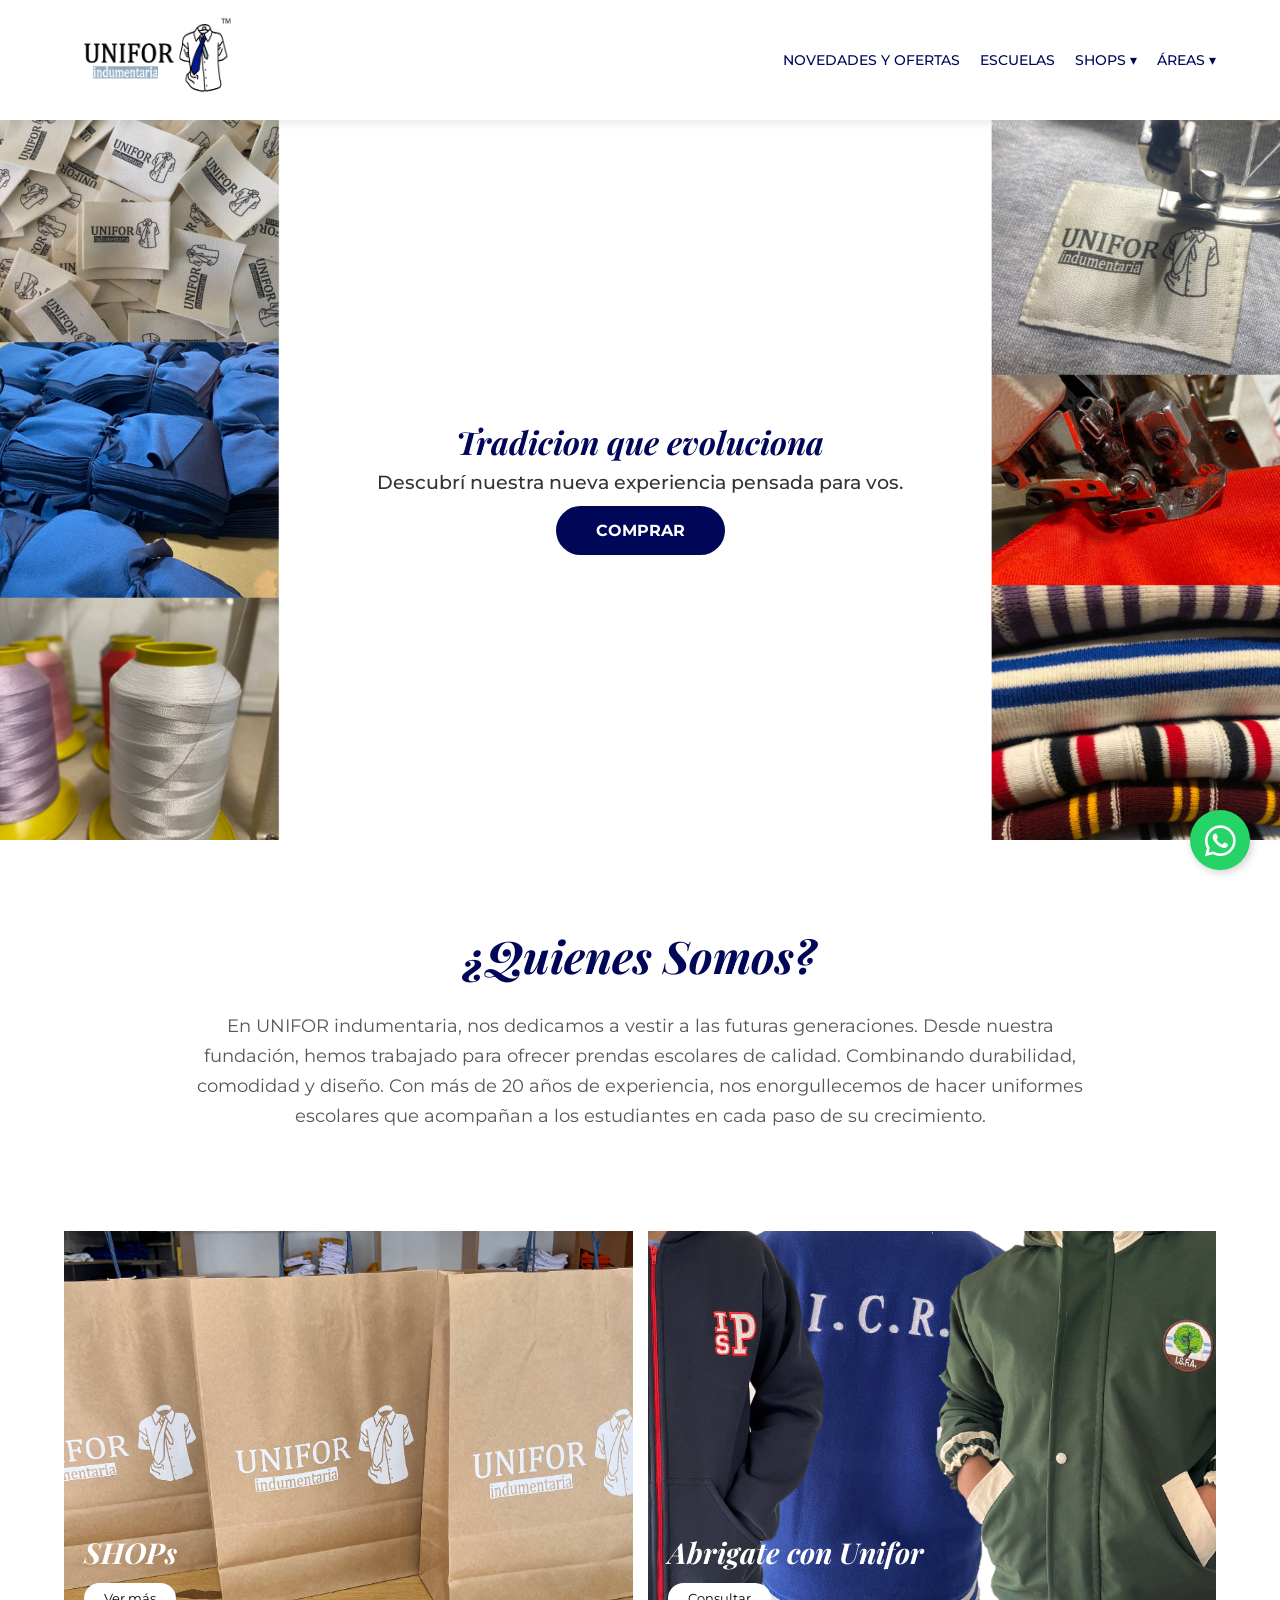
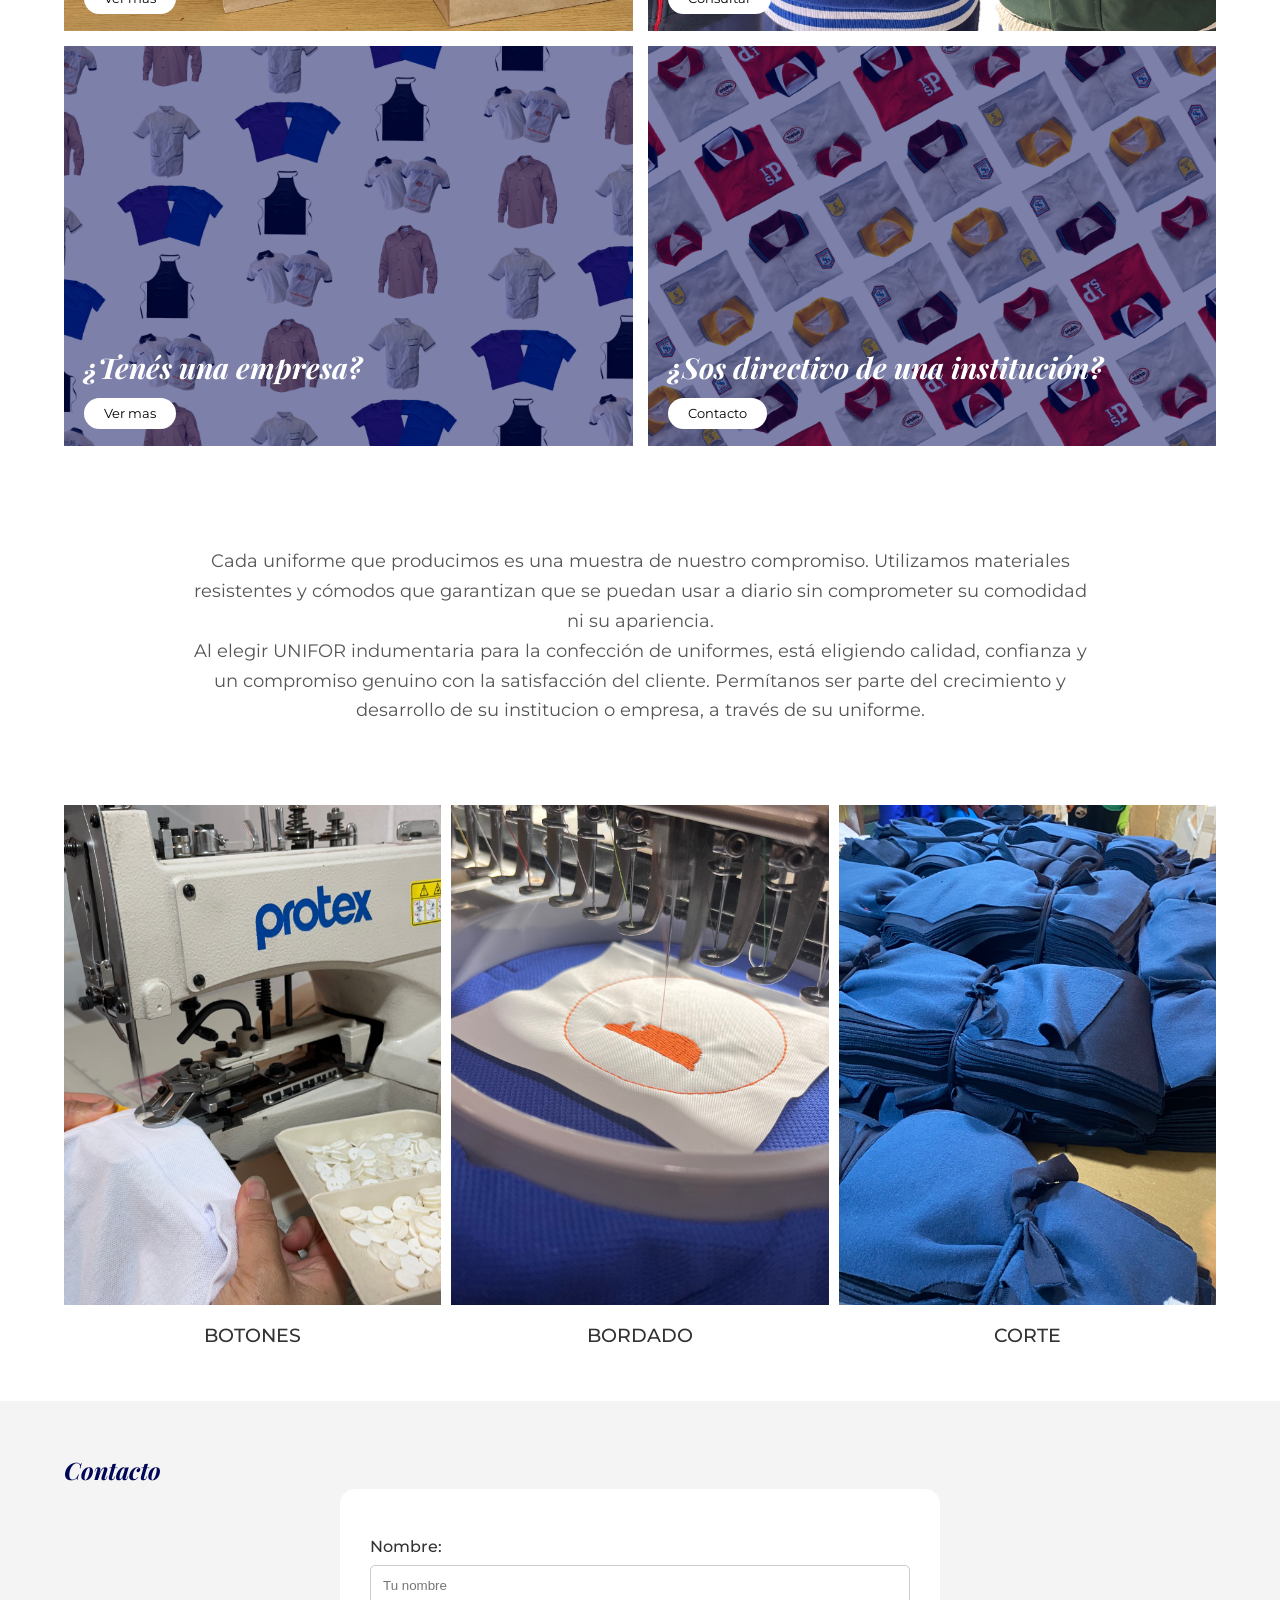
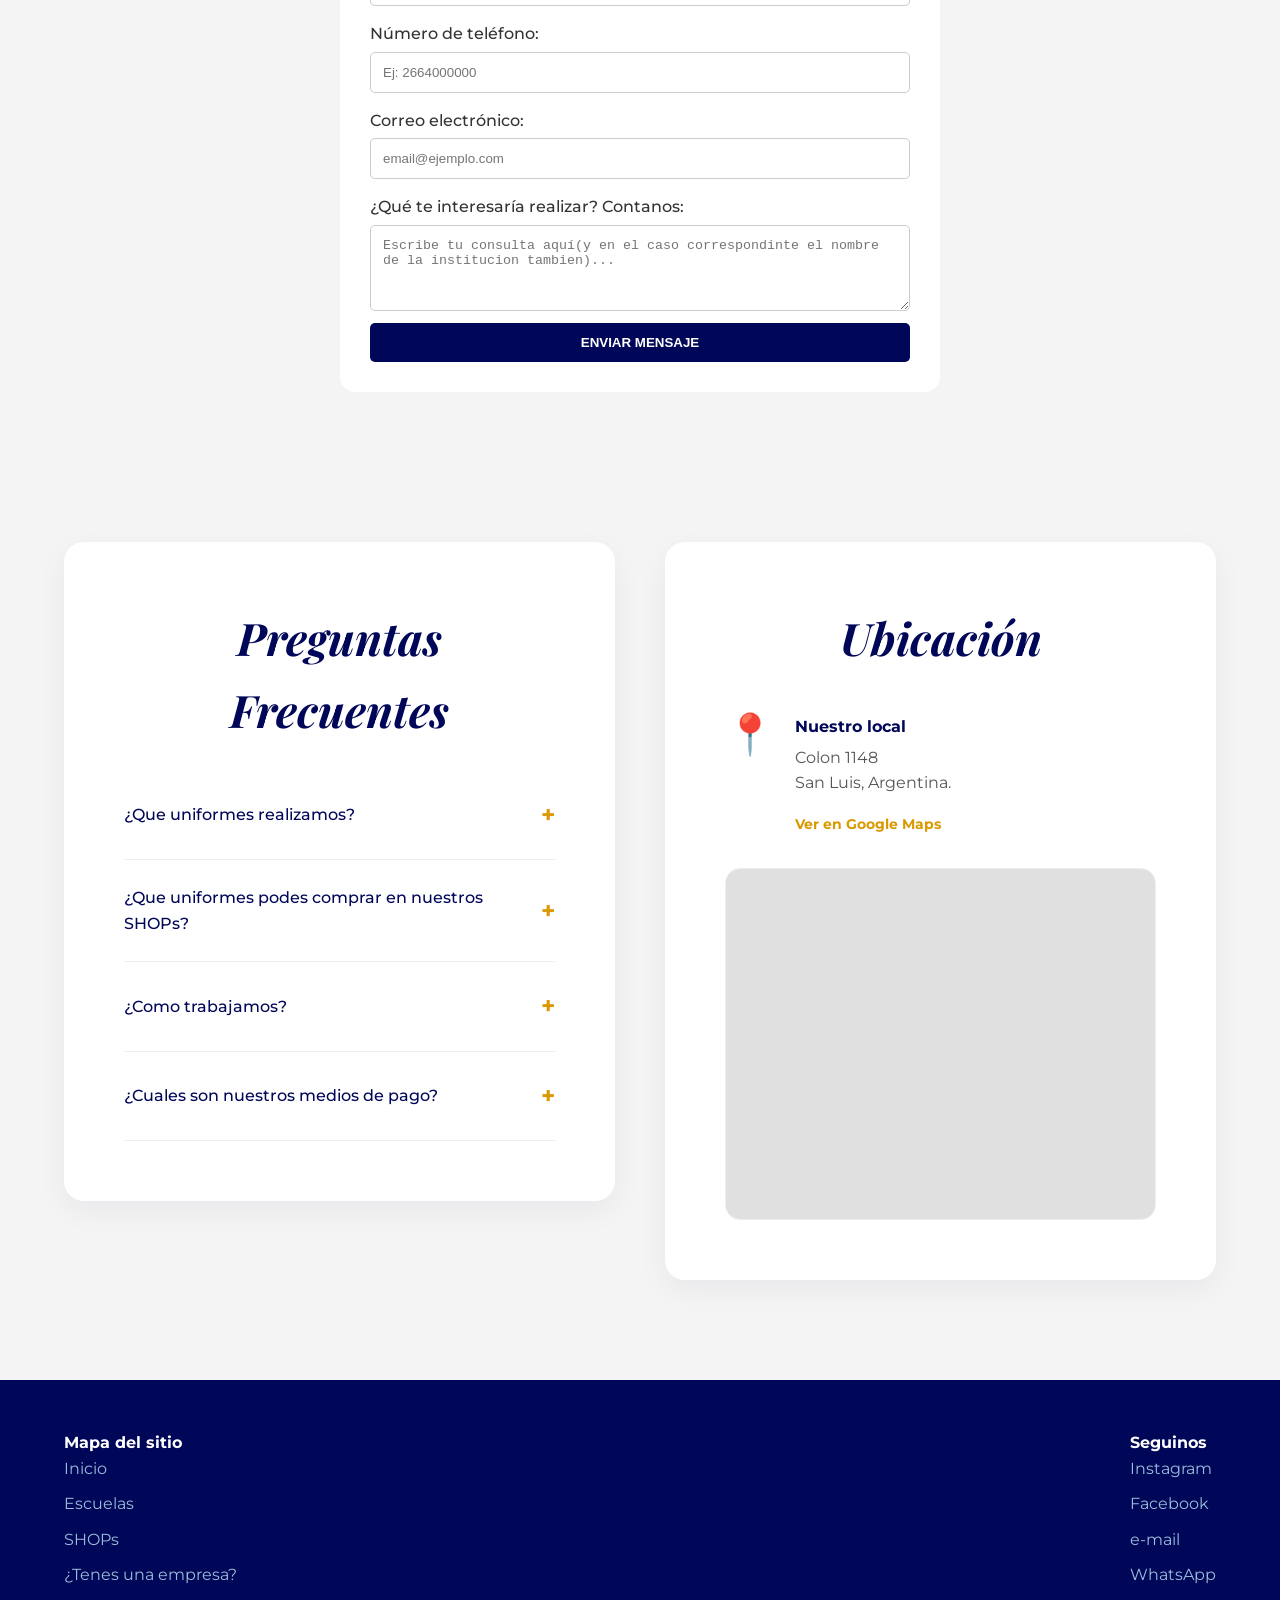
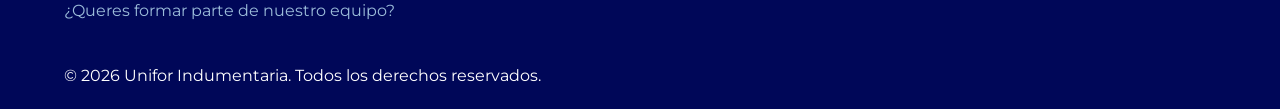
<file: index.html>
<!DOCTYPE html>
<html lang="es">
<head>
<link rel="stylesheet" href="https://cdnjs.cloudflare.com/ajax/libs/font-awesome/6.0.0/css/all.min.css">
    <meta charset="UTF-8">
    <meta name="viewport" content="width=device-width, initial-scale=1.0">
    <title>Unifor Indumentaria</title>
    <link rel="icon" type="image/png" href="Icono Color CON FONDO EN LOGO.png">
    <link href="https://fonts.googleapis.com/css2?family=Montserrat:wght@400;500&family=Playfair+Display:ital,wght@1,600&display=swap" rel="stylesheet">
    <link rel="stylesheet" href="style.css">
</head>
<body>

    <nav class="navbar">
    <div class="nav-container">
        <a href="index.html" class="logo">
            <img src="Logo Color C-F.png" alt="Unifor Logo">
        </a>
        
        <div class="menu-toggle" id="mobile-menu">
            <i class="fas fa-bars"></i>
        </div>

        <ul class="nav-menu">
            <li><a href="https://www.whatsapp.com/channel/0029VaK4ecQIiRp07lBJbU1o">Novedades y Ofertas</a></li>
            <li><a href="escuelas.html">Escuelas</a></li>
            <li class="dropdown">
                <a href="javascript:void(0)" class="dropbtn">SHOPs ▾</a>
                <div class="dropdown-content">
                    <a href="https://uniforindumentaria.mitiendanube.com/Instituto-Privado-Suyai/">Instituto Privado Suyai</a>
                    <a href="https://uniforindumentaria.mitiendanube.com/Instituto-privado-San-Marino/">Instituto Privado San Marino</a>
                    <a href="https://uniforindumentaria.mitiendanube.com/Instituto-San-Pablo/">Instituto San Pablo</a>
                    <a href="https://uniforindumentaria.mitiendanube.com/Instituto-San-Francisco-de-Asis/">Instituto San Francisco de Asis</a>
                    <a href="https://uniforindumentaria.mitiendanube.com/jardin-ositos-carinositos/">Jardin Ositos Cariñositos</a>
                    <a href="https://uniforindumentaria.mitiendanube.com/Jardin-Bambi/">Jardin Bambi</a>
                    <a href="https://uniforindumentaria.mitiendanube.com/Jardin-Barquito-de-Papel/">Jardin Barquito de Papel</a>
                    <a href="https://uniforindumentaria.mitiendanube.com/Jardin-Maternal-Jacaranda/">Jardin Maternal Jacaranda</a>
                    </div>
            </li>
            <li class="dropdown">
                <a href="javascript:void(0)" class="dropbtn">Áreas ▾</a>
                <div class="dropdown-content">
                    <a href="indumentariacomercial.html">Comercial</a>
                    <a href="indumentariaindustrial.html">Industrial</a>
                    <a href="indumentariahotelera.html">Hoteleria</a>
                    <a href="indumentariagastronomica.html">Gastronomica</a>
                </div>
            </li>
        </ul>
    </div>
</nav>


    <header class="hero-banner">
        <div class="hero-content">
            <h1>Tradicion que evoluciona</h1>
            <p class="subtitle">Descubrí nuestra nueva experiencia pensada para vos.</p>
            <a href="shops.html" class="btn-primary">COMPRAR</a>
        </div>
    </header>

<section class="intro-section">
  <div class="intro-content">
    <h2>¿Quienes Somos?</h2>
    <p>
      En UNIFOR indumentaria, nos dedicamos a vestir a las futuras generaciones. Desde nuestra fundación, hemos trabajado para ofrecer prendas escolares de calidad. Combinando durabilidad, comodidad y diseño. Con más de 20 años de experiencia, nos enorgullecemos de hacer uniformes escolares que acompañan a los estudiantes en cada paso de su crecimiento. 
    </p>
  </div>
</section>

    <section class="grid-section" id="novedades">
        <div class="grid-item item-1">
            <div class="overlay">
                <h3>SHOPs</h3>
                <a href="shops.html" class="btn-small">Ver más</a>
            </div>
        </div>
        <div class="grid-item item-2">
            <div class="overlay">
                <h3>Abrigate con Unifor</h3>
                <a href="https://wa.me/5492664554121?text=Hola!%20Vengo%20desde%20la%20web%20y%20quería%20hacer%20una%20consulta." class="btn-small">Consultar</a>
            </div>
        </div>
        <div class="grid-item item-3">
            <div class="overlay">
                <h3>¿Tenés una empresa?</h3>
                <a href="Areas.html" class="btn-small">Ver mas</a>
            </div>
        </div>
        <div class="grid-item item-4">
            <div class="overlay">
                <h3>¿Sos directivo de una institución?</h3>
                <a href="#contacto" class="btn-small">Contacto</a>
            </div>
        </div>
    </section>
<section class="intro-section">
  <div class="intro-content">
    <p>
      Cada uniforme que producimos es una muestra de nuestro compromiso. Utilizamos materiales resistentes y cómodos que garantizan que se puedan usar a diario sin comprometer su comodidad ni su apariencia.
    </p>
<P>
Al elegir UNIFOR indumentaria para la confección de uniformes, está eligiendo calidad, confianza y un compromiso genuino con la satisfacción del cliente. Permítanos ser parte del crecimiento y desarrollo de su institucion o empresa, a través de su uniforme.
</p>
  </div>
</section>

    

  <section class="features-section">
    <div class="feature-card">
        <div class="img-placeholder botones-bg"></div> 
        <h4>Botones</h4>
    </div>
    <div class="feature-card">
        <div class="img-placeholder bordado-bg"></div>
        <h4>Bordado</h4>
    </div>
    <div class="feature-card">
        <div class="img-placeholder costura-bg"></div>
        <h4>Corte</h4>
    </div>
</section>

    <div class="spacer"></div>

    <section class="contact-section" id="contacto">
        <h2>Contacto</h2>
        <form action="https://formspree.io/f/xwpkklyw" method="POST" class="main-form">
            <label for="nombre">Nombre:</label>
            <input type="text" id="nombre" name="nombre" placeholder="Tu nombre" required>

            <label for="number">Número de teléfono:</label>
            <input type="number" id="number" name="number" placeholder="Ej: 2664000000" required>

            <label for="email">Correo electrónico:</label>
            <input type="email" id="email" name="email" placeholder="email@ejemplo.com" required>

            <label for="mensaje">¿Qué te interesaría realizar? Contanos:</label>
            <textarea id="mensaje" name="mensaje" rows="4" placeholder="Escribe tu consulta aquí(y en el caso correspondinte el nombre de la institucion tambien)..." required></textarea>

            <input type="submit" value="Enviar Mensaje" class="btn-submit">
        </form>
    </section>

     <section class="info-section">
        <div class="info-container">

            <div class="faq-card">
                <h2>Preguntas Frecuentes</h2>
                <div class="faq-list">
                    
                    <details class="faq-item">
                        <summary>
                            <span class="faq-question">¿Que uniformes realizamos?</span>
                            <span class="faq-icon">+</span>
                        </summary>
                        <div class="faq-answer">
                            <p>Conoce todas las instituciones educativas que trabajamos en nuestra seccion de "Escuelas" o haciendo click<a href="escuelas.html" class="btn-small">AQUI</a> </p>
                        </div>
                    </details>

                    <details class="faq-item">
                        <summary>
                            <span class="faq-question">¿Que uniformes podes comprar en nuestros SHOPs?</span>
                            <span class="faq-icon">+</span>
                        </summary>
                        <div class="faq-answer">
                            <p>Conoce nuestros SHOPs disponibles en nuestra seccion de SHOPs o haciendo click<a href="shops.html" class="btn-small">AQUI</a> </p>
                        </div>
                    </details>


                    <details class="faq-item">
                        <summary>
                            <span class="faq-question">¿Como trabajamos?</span>
                            <span class="faq-icon">+</span>
                        </summary>
                        <div class="faq-answer">
                            <p>Generalmente, contamos con la mayoría de las prendas en stock. Sin embargo, en caso de que no estén disponibles, realizamos un pedido y el tiempo estimado de entrega es de 10 a 15 días hábiles.</p>
                        </div>
                    </details>

                    <details class="faq-item">
                        <summary>
                            <span class="faq-question">¿Cuales son nuestros medios de pago?</span>
                            <span class="faq-icon">+</span>
                        </summary>
                        <div class="faq-answer">
                            <p>Aceptamos efectivo, tarjetas de crédito/débito, QR, MODO, Financiaciones Cuyo y transferencias bancarias.</p>
                        </div>
                    </details>
                    
                </div>
            </div>

            <div class="location-card">
                <h2>Ubicación</h2>
                <div class="location-content">
                    <div class="location-details">
                        <p class="location-icon">📍</p>
                        <div class="location-text">
                            <h4>Nuestro local</h4>
                            <p>Colon 1148<br>
                                San Luis, Argentina.</p>
                            <a href="https://maps.app.goo.gl/cJfBGp6BHtAZb3xc9" target="_blank" class="btn-maps">Ver en Google Maps</a>
                        </div>
                    </div>
                    <div class="map-wrapper">
                        <div class="map-frame">
                           <iframe src="https://www.google.com/maps/embed?pb=!1m18!1m12!1m3!1d3334.843487051713!2d-66.3380873254126!3d-33.29675738965571!2m3!1f0!2f0!3f0!3m2!1i1024!2i768!4f13.1!3m3!1m2!1s0x95d439525cae9dbd%3A0x4e33bfcc5bd2ebe1!2sUNIFOR%20indumentaria!5e0!3m2!1ses!2sar!4v1774473809122!5m2!1ses!2sar" width="600" height="450" style="border:0;" allowfullscreen="" loading="lazy" referrerpolicy="no-referrer-when-downgrade"></iframe>
                        </div>
                    </div>
                </div>
            </div>

        </div>
    </section>


    <footer>
        <div class="footer-container">
            <div class="footer-links">
                <h4>Mapa del sitio</h4>
                <a href="index.html">Inicio</a>
                <a href="escuelas.html">Escuelas</a>
                <a href="shops.html">SHOPs</a>
                <a href="areas.html">¿Tenes una empresa?</a>
                <a href="unite.html">¿Queres formar parte de nuestro equipo?</a>
            </div>
            <div class="footer-social">
                <h4>Seguinos</h4>
                <a href="https://www.instagram.com/unifor.indumentaria/">Instagram</a>
                <a href="https://www.facebook.com/uniforindumentaria">Facebook</a>
                <a href="mailto:uniforindumentaria@gmail.com?subject=Queria%20saber%20sobre%20...">e-mail</a>

                <a href="https://wa.me/5492664554121?text=Hola!%20Vengo%20desde%20la%20web%20y%20quería%20hacer%20una%20consulta.">WhatsApp</a>
            </div>
        </div>
        <p class="copy">&copy; 2026 Unifor Indumentaria. Todos los derechos reservados.</p>
    </footer>
    <script src="script.js"></script>
<a href="https://wa.me/5492664556621?text=Hola!%20Vengo%20desde%20la%20web%20y%20quería%20hacer%20una%20consulta." class="whatsapp-float" target="_blank">
    <i class="fab fa-whatsapp"></i>
</a>
</body>
</html>
</file>
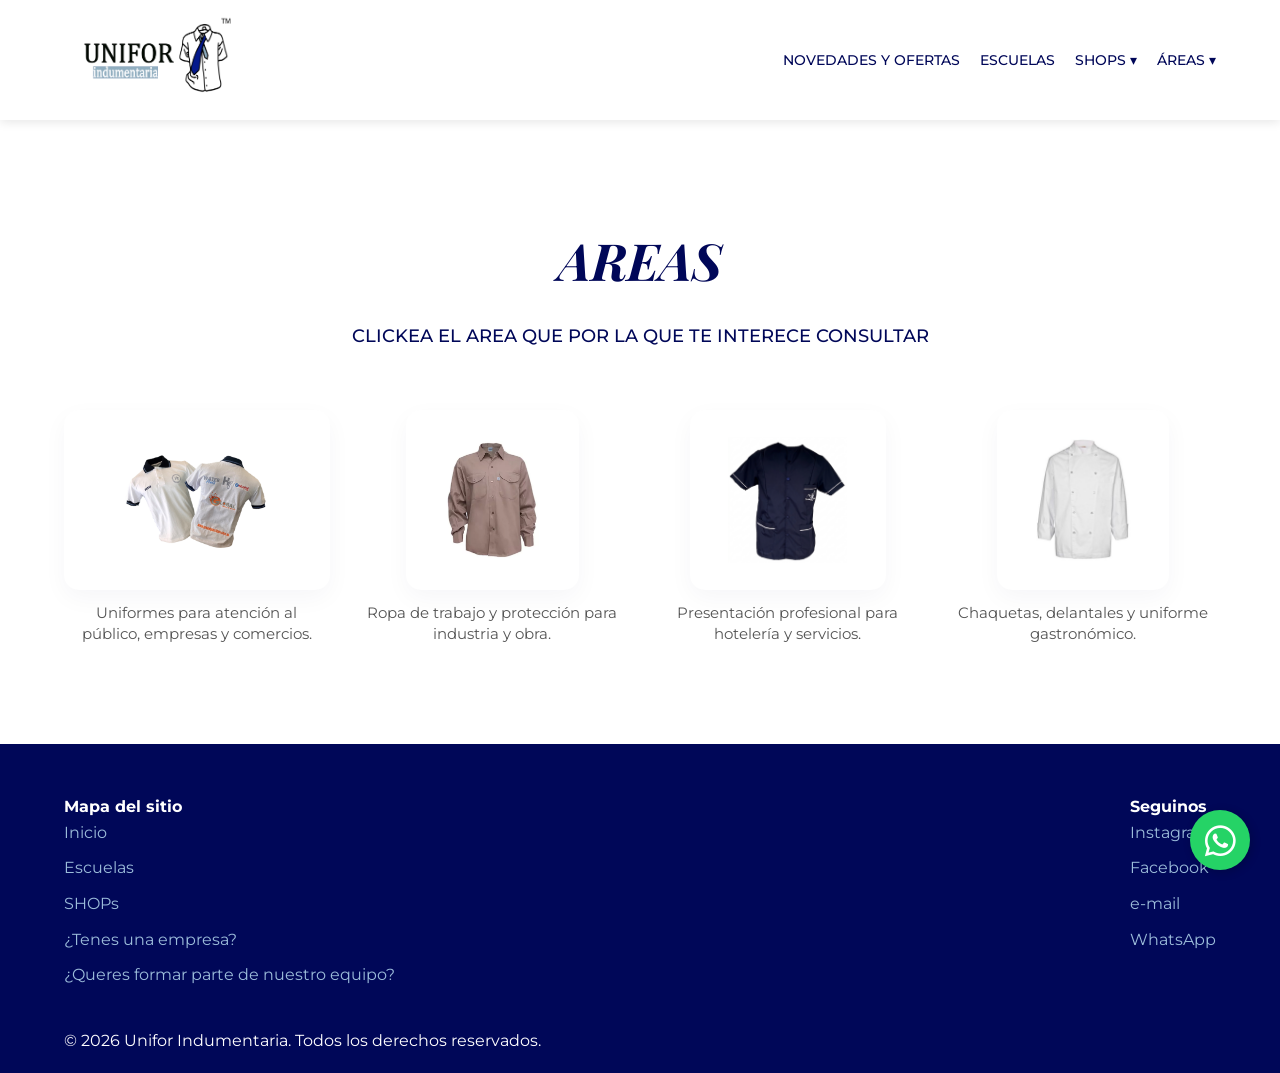
<file: Areas.html>
<!DOCTYPE html>
<html lang="es">
<head>
<link rel="stylesheet" href="https://cdnjs.cloudflare.com/ajax/libs/font-awesome/6.0.0/css/all.min.css">
    <meta charset="UTF-8">
    <meta name="viewport" content="width=device-width, initial-scale=1.0">
    <title>Areas | Unifor Indumentaria</title>
    <link rel="icon" type="image/png" href="Icono Color CON FONDO EN LOGO.png">
    <link href="https://fonts.googleapis.com/css2?family=Montserrat:wght@400;500&family=Playfair+Display:ital,wght@1,600&display=swap" rel="stylesheet">
    <link rel="stylesheet" href="style.css">
</head>
<body>

    <nav class="navbar">
    <div class="nav-container">
        <a href="index.html" class="logo">
            <img src="Logo Color C-F.png" alt="Unifor Logo">
        </a>
        
        <div class="menu-toggle" id="mobile-menu">
            <i class="fas fa-bars"></i>
        </div>

        <ul class="nav-menu">
            <li><a href="https://www.whatsapp.com/channel/0029VaK4ecQIiRp07lBJbU1o">Novedades y Ofertas</a></li>
            <li><a href="escuelas.html">Escuelas</a></li>
            <li class="dropdown">
                <a href="javascript:void(0)" class="dropbtn">SHOPs ▾</a>
                <div class="dropdown-content">
                    <a href="https://uniforindumentaria.mitiendanube.com/Instituto-Privado-Suyai/">Instituto Privado Suyai</a>
                    <a href="https://uniforindumentaria.mitiendanube.com/Instituto-privado-San-Marino/">Instituto Privado San Marino</a>
                    <a href="https://uniforindumentaria.mitiendanube.com/Instituto-San-Pablo/">Instituto San Pablo</a>
                    <a href="https://uniforindumentaria.mitiendanube.com/Instituto-San-Francisco-de-Asis/">Instituto San Francisco de Asis</a>
                    <a href="https://uniforindumentaria.mitiendanube.com/jardin-ositos-carinositos/">Jardin Ositos Cariñositos</a>
                    <a href="https://uniforindumentaria.mitiendanube.com/Jardin-Bambi/">Jardin Bambi</a>
                    <a href="https://uniforindumentaria.mitiendanube.com/Jardin-Barquito-de-Papel/">Jardin Barquito de Papel</a>
                    <a href="https://uniforindumentaria.mitiendanube.com/Jardin-Maternal-Jacaranda/">Jardin Maternal Jacaranda</a>
                    </div>
            </li>
            <li class="dropdown">
                <a href="javascript:void(0)" class="dropbtn">Áreas ▾</a>
                <div class="dropdown-content">
                    <a href="indumentariacomercial.html">Comercial</a>
                    <a href="indumentariaindustrial.html">Industrial</a>
                    <a href="indumentariahotelera.html">Hoteleria</a>
                    <a href="indumentariagastronomica.html">Gastronomica</a>
                </div>
            </li>
        </ul>
    </div>
</nav>



    <main class="shops-main-section">
        <header class="shops-header">
            <h1>AREAS</h1>
            <p>CLICKEA EL AREA QUE POR LA QUE TE INTERECE CONSULTAR</p>
        </header>

        <section class="shops-grid-section">
            <div class="shops-grid">

  <div class="shop-item">
    <a href="indumentariacomercial.html" class="shop-card" target="_blank">
      <img src="comercial.png" alt="Indumentaria Comercial">
    </a>
    <p class="shop-caption">Uniformes para atención al público, empresas y comercios.</p>
  </div>

  <div class="shop-item">
    <a href="indumentariaindustrial.html" class="shop-card" target="_blank">
      <img src="industrial.png" alt="Indumentaria Industrial">
    </a>
    <p class="shop-caption">Ropa de trabajo y protección para industria y obra.</p>
  </div>

  <div class="shop-item">
    <a href="indumentariahotelera.html" class="shop-card" target="_blank">
      <img src="img/potreochaqueta.png" alt="Indumentaria hotelera">
    </a>
    <p class="shop-caption">Presentación profesional para hotelería y servicios.</p>
  </div>

  <div class="shop-item">
    <a href="indumentariagastronomica.html" class="shop-card" target="_blank">
      <img src="gastronomica.png" alt="Indumentaria Gastronomica">
    </a>
    <p class="shop-caption">Chaquetas, delantales y uniforme gastronómico.</p>
  </div>

</div>
        </section>
    </main>

 
    <footer>
        <div class="footer-container">
            <div class="footer-links">
                <h4>Mapa del sitio</h4>
                <a href="index.html">Inicio</a>
                <a href="escuelas.html">Escuelas</a>
                <a href="shops.html">SHOPs</a>
                <a href="areas.html">¿Tenes una empresa?</a>
                <a href="unite.html">¿Queres formar parte de nuestro equipo?</a>
            </div>
            <div class="footer-social">
                <h4>Seguinos</h4>
                <a href="https://www.instagram.com/unifor.indumentaria/">Instagram</a>
                <a href="https://www.facebook.com/uniforindumentaria">Facebook</a>
                <a href="mailto:uniforindumentaria@gmail.com?subject=Queria%20saber%20sobre%20...">e-mail</a>

                <a href="https://wa.me/5492664554121?text=Hola!%20Vengo%20desde%20la%20web%20y%20quería%20hacer%20una%20consulta.">WhatsApp</a>
            </div>
        </div>
        <p class="copy">&copy; 2026 Unifor Indumentaria. Todos los derechos reservados.</p>
    </footer>
    <script src="script.js"></script>
<a href="https://wa.me/5492664556621?text=Hola!%20Vengo%20desde%20la%20web%20y%20quería%20hacer%20una%20consulta." class="whatsapp-float" target="_blank">
    <i class="fab fa-whatsapp"></i>
</a>
</body>
</html>
</file>
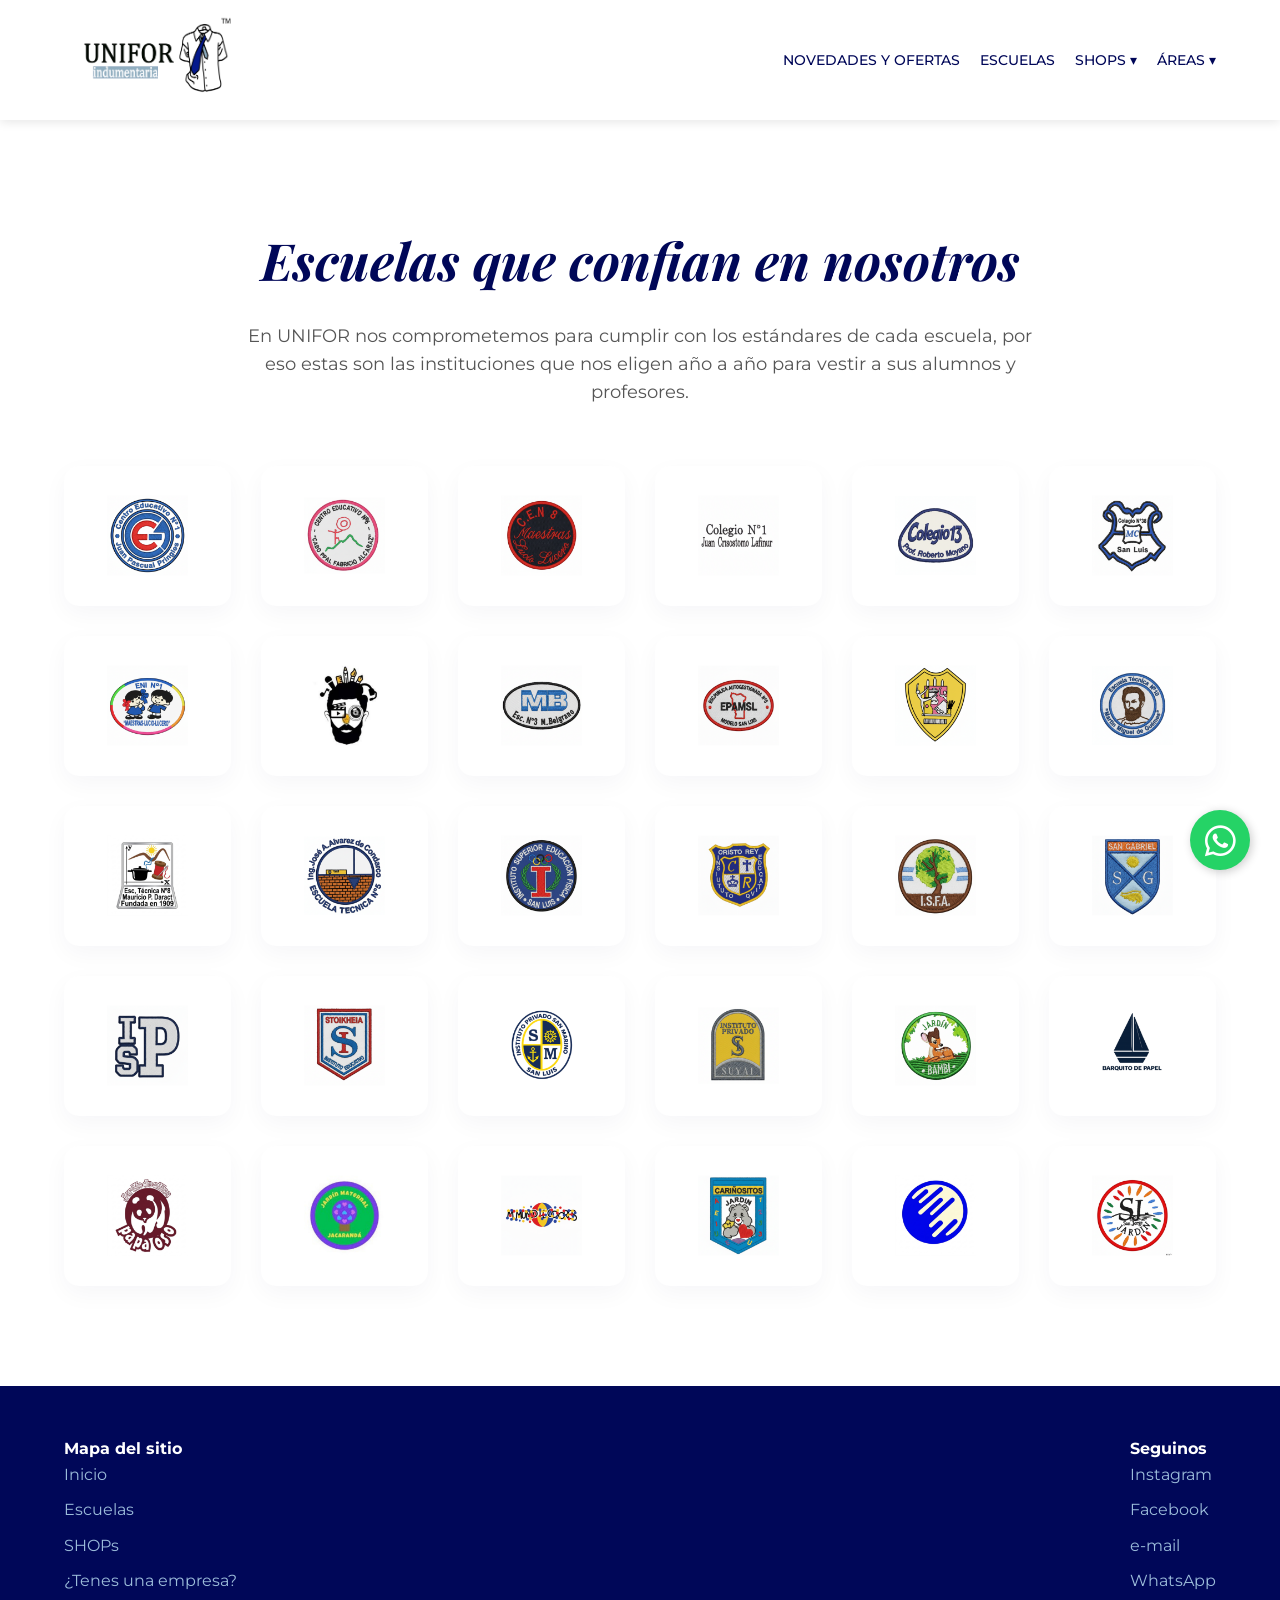
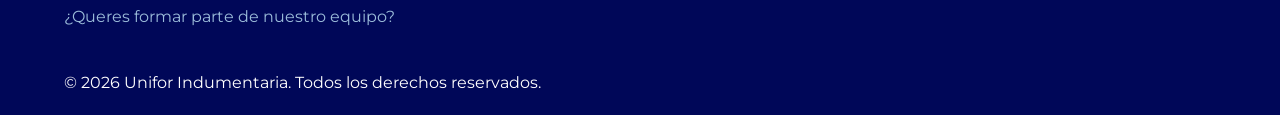
<file: escuelas.html>
<!DOCTYPE html>
<html lang="es">
<head>
<link rel="stylesheet" href="https://cdnjs.cloudflare.com/ajax/libs/font-awesome/6.0.0/css/all.min.css">
    <meta charset="UTF-8">
    <meta name="viewport" content="width=device-width, initial-scale=1.0">
    <title>Instituciones Educativas | Unifor Indumentaria</title>
    <link rel="icon" type="image/png" href="Icono Color CON FONDO EN LOGO.png">
    <link href="https://fonts.googleapis.com/css2?family=Montserrat:wght@400;500&family=Playfair+Display:ital,wght@1,600&display=swap" rel="stylesheet">
    <link rel="stylesheet" href="style.css">
</head>
<body>

    <nav class="navbar">
    <div class="nav-container">
        <a href="index.html" class="logo">
            <img src="Logo Color C-F.png" alt="Unifor Logo">
        </a>
        
        <div class="menu-toggle" id="mobile-menu">
            <i class="fas fa-bars"></i>
        </div>

        <ul class="nav-menu">
            <li><a href="https://www.whatsapp.com/channel/0029VaK4ecQIiRp07lBJbU1o">Novedades y Ofertas</a></li>
            <li><a href="escuelas.html">Escuelas</a></li>
            <li class="dropdown">
                <a href="javascript:void(0)" class="dropbtn">SHOPs ▾</a>
                <div class="dropdown-content">
                    <a href="https://uniforindumentaria.mitiendanube.com/Instituto-Privado-Suyai/">Instituto Privado Suyai</a>
                    <a href="https://uniforindumentaria.mitiendanube.com/Instituto-privado-San-Marino/">Instituto Privado San Marino</a>
                    <a href="https://uniforindumentaria.mitiendanube.com/Instituto-San-Pablo/">Instituto San Pablo</a>
                    <a href="https://uniforindumentaria.mitiendanube.com/Instituto-San-Francisco-de-Asis/">Instituto San Francisco de Asis</a>
                    <a href="https://uniforindumentaria.mitiendanube.com/jardin-ositos-carinositos/">Jardin Ositos Cariñositos</a>
                    <a href="https://uniforindumentaria.mitiendanube.com/Jardin-Bambi/">Jardin Bambi</a>
                    <a href="https://uniforindumentaria.mitiendanube.com/Jardin-Barquito-de-Papel/">Jardin Barquito de Papel</a>
                    <a href="https://uniforindumentaria.mitiendanube.com/Jardin-Maternal-Jacaranda/">Jardin Maternal Jacaranda</a>
                    </div>
            </li>
            <li class="dropdown">
                <a href="javascript:void(0)" class="dropbtn">Áreas ▾</a>
                <div class="dropdown-content">
                    <a href="indumentariacomercial.html">Comercial</a>
                    <a href="indumentariaindustrial.html">Industrial</a>
                    <a href="indumentariahotelera.html">Hoteleria</a>
                    <a href="indumentariagastronomica.html">Gastronomica</a>
                </div>
            </li>
        </ul>
    </div>
</nav>




    <section class="schools-section" id="escuelas">
        <div class="container-schools">
            
            <div class="schools-header">
                <h1>Escuelas que confian en nosotros</h1>
                <p>En UNIFOR nos comprometemos para cumplir con los estándares de cada escuela, por eso estas son las instituciones que nos eligen año a año para vestir a sus alumnos y profesores.</p>
            </div>

            <div class="schools-grid">
                <div class="school-card">
                    <img src="esc/cen1.png" alt="Centro Educativo N°1 Juan Pascual Pringles">
                </div>
                <div class="school-card">
                    <img src="esc/volcan.png" alt="Centro educativo N°6 "Cabo Ppal Fabricio Alcaraz"">
                </div>
                <div class="school-card">
                    <img src="esc/luciolucero.png" alt="Centro Educativo N°8 Maestras Lucio Lucero">
                </div>
                <div class="school-card">
                    <img src="esc/jcl.png" alt="Colegio Nº1 Juan Crisostoma Lafinur">
                </div>
                <div class="school-card">
                    <img src="esc/colegio13.png" alt="Colegio N°13 Prof. Roberto Moyano">
                </div>
                <div class="school-card">
                    <img src="esc/mariecurie.png" alt="Colegio N°38 Marie Curie San Luis">
                </div>
                <div class="school-card">
                    <img src="esc/jll.png" alt="Escuela de Nivel Inicial N°1 "Maestras Lucio Lucero"">
                </div>
                <div class="school-card">
                    <img src="esc/carlosrodriguez.png" alt="Escuela Dr. Carlos Juan Rodriguez">
                </div>
 <div class="school-card">
                    <img src="esc/manuelbelgrano.png" alt="Escuela N°3 Manuel Belgrano">
                </div>
                <div class="school-card">
                    <img src="esc/modelo.png" alt="Escuela Publica Autogestinada N°5 Modelo San Luis">
                </div>
                <div class="school-card">
                    <img src="esc/bellasartes.png" alt="Escuela Secundaria de Arte N°2 "Nicolas A. de San Luis"">
                </div>
                <div class="school-card">
                    <img src="esc/guemes.png" alt="Escuela Tecnica N°10 "Martin Miguel de Guemes"">
                </div>
                <div class="school-card">
                    <img src="esc/pastrodaract.png" alt="Escuela Tecnica N°8 Mauricio P. Daract (Fundada en 1909)">
                </div>
                <div class="school-card">
                    <img src="esc/alvarez.png" alt="Ing. Jose A. Alvarez de Condarco ESCUELA TECNICA N°5">
                </div>
                <div class="school-card">
                    <img src="esc/isef.png" alt="Instituto de Educacion Fisica San Luis">
                </div>
 <div class="school-card">
                    <img src="esc/cristorey.png" alt="Instituto Educativo Cristo Rey">
                </div>
                <div class="school-card">
                    <img src="esc/isfa.png" alt="Instituto Educativo San Francisco de Asis">
                </div>
                <div class="school-card">
                    <img src="esc/isga.png" alt="Instituto Educativo San Gabriel Arcangel">
                </div>
                <div class="school-card">
                    <img src="esc/isp.png" alt="Instituto Educativo San Pablo">
                </div>
                <div class="school-card">
                    <img src="esc/isi.png" alt="Instituto Educativo Stoikheia">
                </div>
                <div class="school-card">
                    <img src="esc/ism.png" alt="Instituto Privado San Marino">
                </div>
                <div class="school-card">
                    <img src="esc/ips.png" alt="Instituto Privado Suyai">
                </div>
                <div class="school-card">
                    <img src="esc/bambi.png" alt="Jardin Bambi">
                </div>
 <div class="school-card">
                    <img src="esc/jbp.png" alt="Jardin Barquito de papel">
                </div>
                <div class="school-card">
                    <img src="esc/jpo.png" alt="Jardin de Niños Papa Oso">
                </div>
                <div class="school-card">
                    <img src="esc/jmj.png" alt="Jardin Maternal Jacaranda">
                </div>
                <div class="school-card">
                    <img src="esc/mimundo.png" alt="Jardin Mi Mundo de Colores">
                </div>
                <div class="school-card">
                    <img src="esc/cariñositos.png" alt="Jardin ositos Cariñositos">
                </div>
                <div class="school-card">
                    <img src="esc/pluton.png" alt="Jardin Pluton">
                </div>
                <div class="school-card">
                    <img src="esc/sjj.png" alt="Jardin San Jorge">
                </div>
               

                </div>

        </div>
    </section>

  
    <footer>
        <div class="footer-container">
            <div class="footer-links">
                <h4>Mapa del sitio</h4>
                <a href="index.html">Inicio</a>
                <a href="escuelas.html">Escuelas</a>
                <a href="shops.html">SHOPs</a>
                <a href="areas.html">¿Tenes una empresa?</a>
                <a href="unite.html">¿Queres formar parte de nuestro equipo?</a>
            </div>
            <div class="footer-social">
                <h4>Seguinos</h4>
                <a href="https://www.instagram.com/unifor.indumentaria/">Instagram</a>
                <a href="https://www.facebook.com/uniforindumentaria">Facebook</a>
                <a href="mailto:uniforindumentaria@gmail.com?subject=Queria%20saber%20sobre%20...">e-mail</a>

                <a href="https://wa.me/5492664554121?text=Hola!%20Vengo%20desde%20la%20web%20y%20quería%20hacer%20una%20consulta.">WhatsApp</a>
            </div>
        </div>
        <p class="copy">&copy; 2026 Unifor Indumentaria. Todos los derechos reservados.</p>
    </footer>
    <script src="script.js"></script>
<a href="https://wa.me/5492664556621?text=Hola!%20Vengo%20desde%20la%20web%20y%20quería%20hacer%20una%20consulta." class="whatsapp-float" target="_blank">
    <i class="fab fa-whatsapp"></i>
</a>
</body>
</html>
</file>
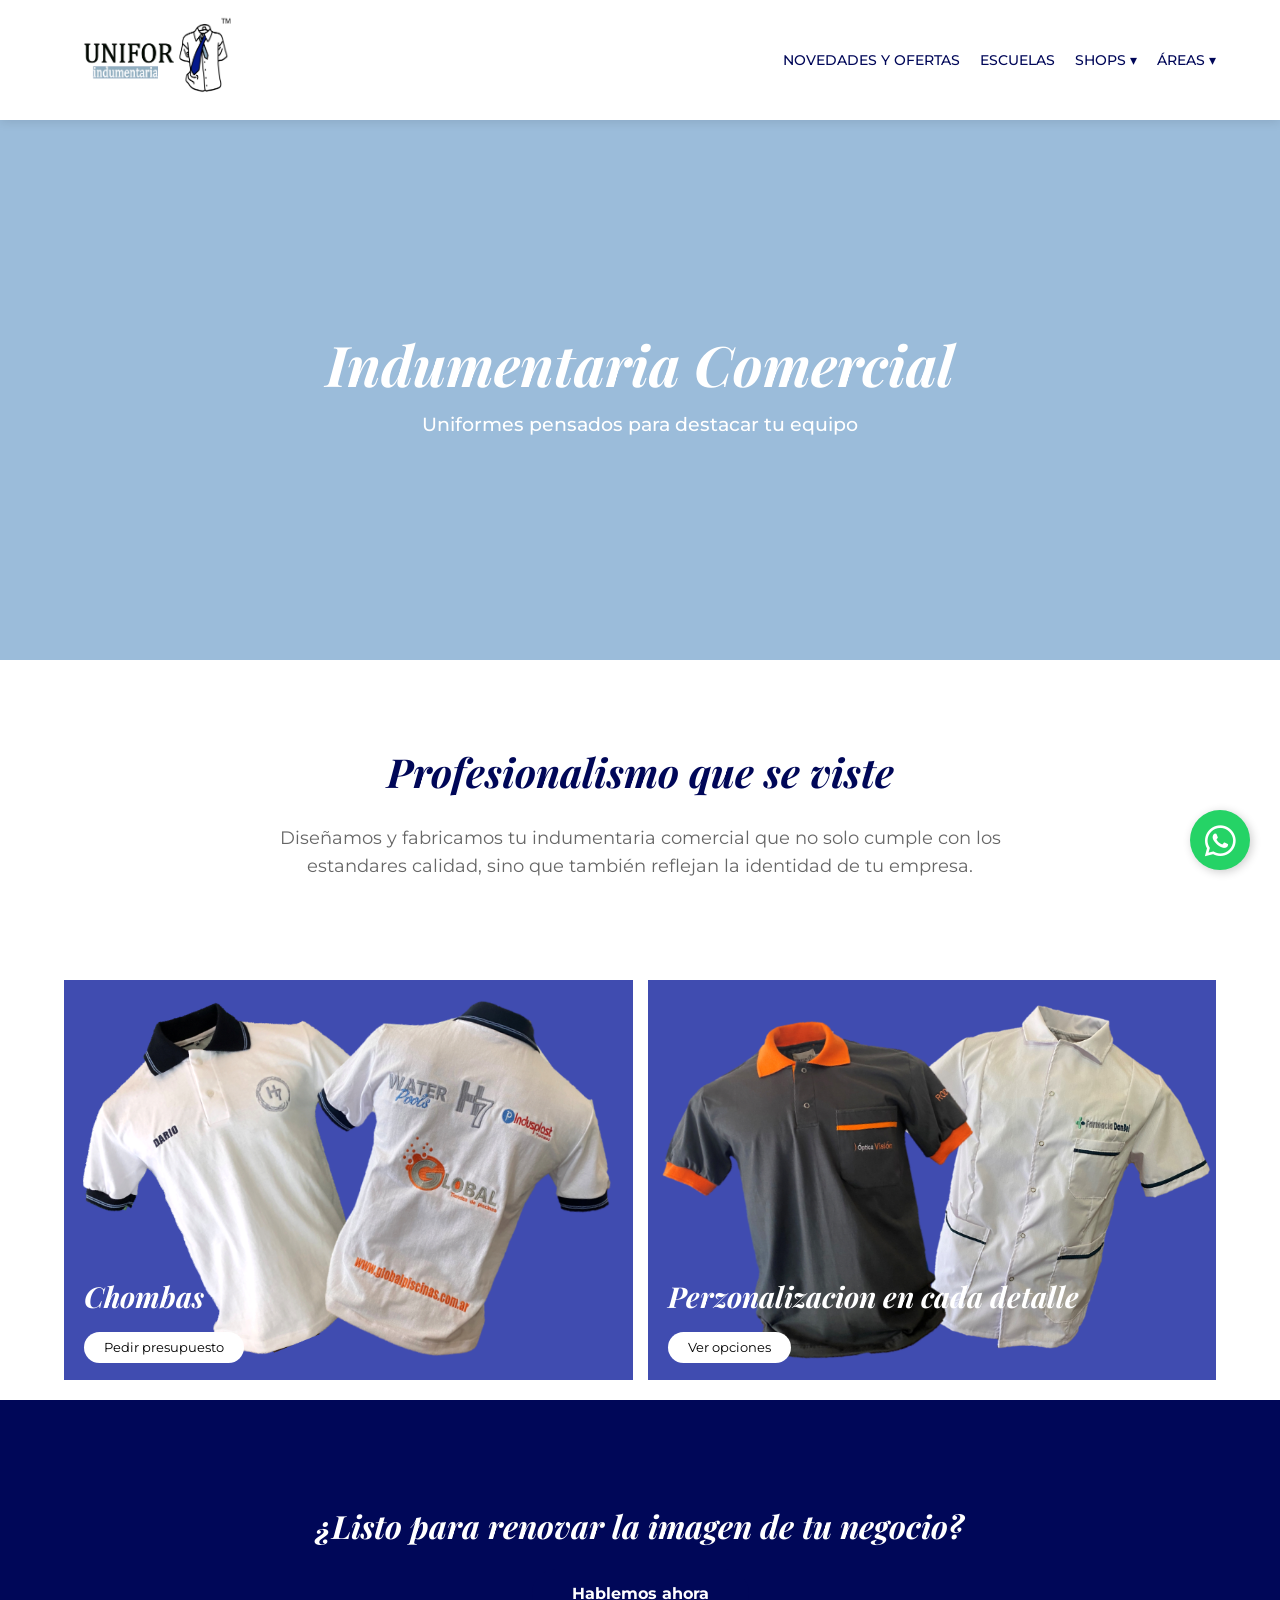
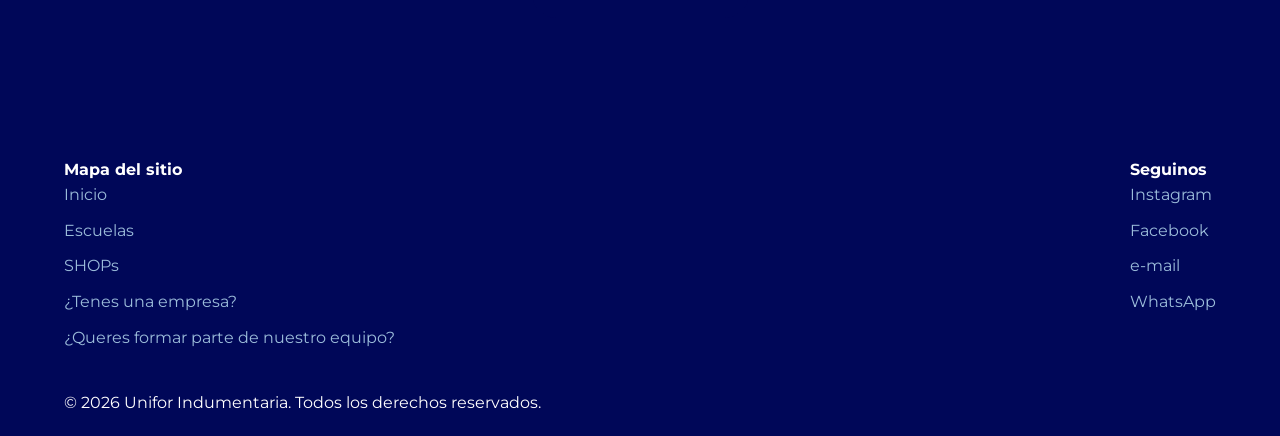
<file: indumentariacomercial.html>
<!DOCTYPE html>
<html lang="es">
<head>
    <meta charset="UTF-8">
    <meta name="viewport" content="width=device-width, initial-scale=1.0">
    <title>Indumentaria Comercial | Unifor</title>
    <link rel="icon" type="image/png" href="Icono Color CON FONDO EN LOGO.png">
    <link href="https://fonts.googleapis.com/css2?family=Montserrat:wght@400;500&family=Playfair+Display:ital,wght@1,600&display=swap" rel="stylesheet">
    <link rel="stylesheet" href="https://cdnjs.cloudflare.com/ajax/libs/font-awesome/6.0.0/css/all.min.css">
    <link rel="stylesheet" href="style.css">
</head>
<body>

 
    <nav class="navbar">
    <div class="nav-container">
        <a href="index.html" class="logo">
            <img src="Logo Color C-F.png" alt="Unifor Logo">
        </a>
        
        <div class="menu-toggle" id="mobile-menu">
            <i class="fas fa-bars"></i>
        </div>

    
        <ul class="nav-menu">
            <li><a href="https://www.whatsapp.com/channel/0029VaK4ecQIiRp07lBJbU1o">Novedades y Ofertas</a></li>
            <li><a href="escuelas.html">Escuelas</a></li>
            <li class="dropdown">
                <a href="javascript:void(0)" class="dropbtn">SHOPs ▾</a>
                <div class="dropdown-content">
                    <a href="https://uniforindumentaria.mitiendanube.com/Instituto-Privado-Suyai/">Instituto Privado Suyai</a>
                    <a href="https://uniforindumentaria.mitiendanube.com/Instituto-privado-San-Marino/">Instituto Privado San Marino</a>
                    <a href="https://uniforindumentaria.mitiendanube.com/Instituto-San-Pablo/">Instituto San Pablo</a>
                    <a href="https://uniforindumentaria.mitiendanube.com/Instituto-San-Francisco-de-Asis/">Instituto San Francisco de Asis</a>
                    <a href="https://uniforindumentaria.mitiendanube.com/jardin-ositos-carinositos/">Jardin Ositos Cariñositos</a>
                    <a href="https://uniforindumentaria.mitiendanube.com/Jardin-Bambi/">Jardin Bambi</a>
                    <a href="https://uniforindumentaria.mitiendanube.com/Jardin-Barquito-de-Papel/">Jardin Barquito de Papel</a>
                    <a href="https://uniforindumentaria.mitiendanube.com/Jardin-Maternal-Jacaranda/">Jardin Maternal Jacaranda</a>
                    </div>
            </li>
            <li class="dropdown">
                <a href="javascript:void(0)" class="dropbtn">Áreas ▾</a>
                <div class="dropdown-content">
                    <a href="indumentariacomercial.html">Comercial</a>
                    <a href="indumentariaindustrial.html">Industrial</a>
                    <a href="indumentariahotelera.html">Hoteleria</a>
                    <a href="indumentariagastronomica.html">Gastronomica</a>
                </div>
            </li>
        </ul>
    </div>
</nav>





    <header class="hero-comercial">
        <div class="hero-content">
            <h1>Indumentaria Comercial</h1>
            <p class="subtitle">Uniformes pensados para destacar tu equipo</p>
        </div>
    </header>

    <section class="intro-comercial">
        <div class="intro-text">
            <h2>Profesionalismo que se viste</h2>
            <p>Diseñamos y fabricamos tu indumentaria comercial que no solo cumple con los estandares calidad, sino que también reflejan la identidad de tu empresa.</p>
        </div>
    </section>

    <section class="grid-section">
        <div class="grid-item com-item-1">
            <div class="overlay">
                <h3>Chombas</h3>
                <p></p>
                <a href="https://wa.me/5492664637860" class="btn-small">Pedir presupuesto</a>
            </div>
        </div>
        <div class="grid-item com-item-2">
            <div class="overlay">
                <h3>Perzonalizacion en cada detalle</h3>
                <p></p>
                <a href="https://wa.me/5492664637860" class="btn-small">Ver opciones</a>
            </div>
        </div>
    </section>

    <section class="cta-comercial">
        <h2>¿Listo para renovar la imagen de tu negocio?</h2>
        <a href="https://wa.me/5492664637860?text=Hola!%20Vengo%20desde%20la%20web%20y%20quería%20hacer%20una%20consulta,%20sobre%20Indumentaria%20comercial." class="btn-primary">Hablemos ahora</a>
    </section>

  
   
    <footer>
        <div class="footer-container">
            <div class="footer-links">
                <h4>Mapa del sitio</h4>
                <a href="index.html">Inicio</a>
                <a href="escuelas.html">Escuelas</a>
                <a href="shops.html">SHOPs</a>
                <a href="areas.html">¿Tenes una empresa?</a>
                <a href="unite.html">¿Queres formar parte de nuestro equipo?</a>
            </div>
            <div class="footer-social">
                <h4>Seguinos</h4>
                <a href="https://www.instagram.com/unifor.indumentaria/">Instagram</a>
                <a href="https://www.facebook.com/uniforindumentaria">Facebook</a>
                <a href="mailto:uniforindumentaria@gmail.com?subject=Queria%20saber%20sobre%20...">e-mail</a>

                <a href="https://wa.me/5492664637860?text=Hola!%20Vengo%20desde%20la%20web%20y%20quería%20hacer%20una%20consulta.">WhatsApp</a>
            </div>
        </div>
        <p class="copy">&copy; 2026 Unifor Indumentaria. Todos los derechos reservados.</p>
    </footer>
    <script src="script.js"></script>
<a href="https://wa.me/5492664637860?text=Hola!%20Vengo%20desde%20la%20web%20y%20quería%20hacer%20una%20consulta." class="whatsapp-float" target="_blank">
    <i class="fab fa-whatsapp"></i>
</a>
</body>
</html>
</file>
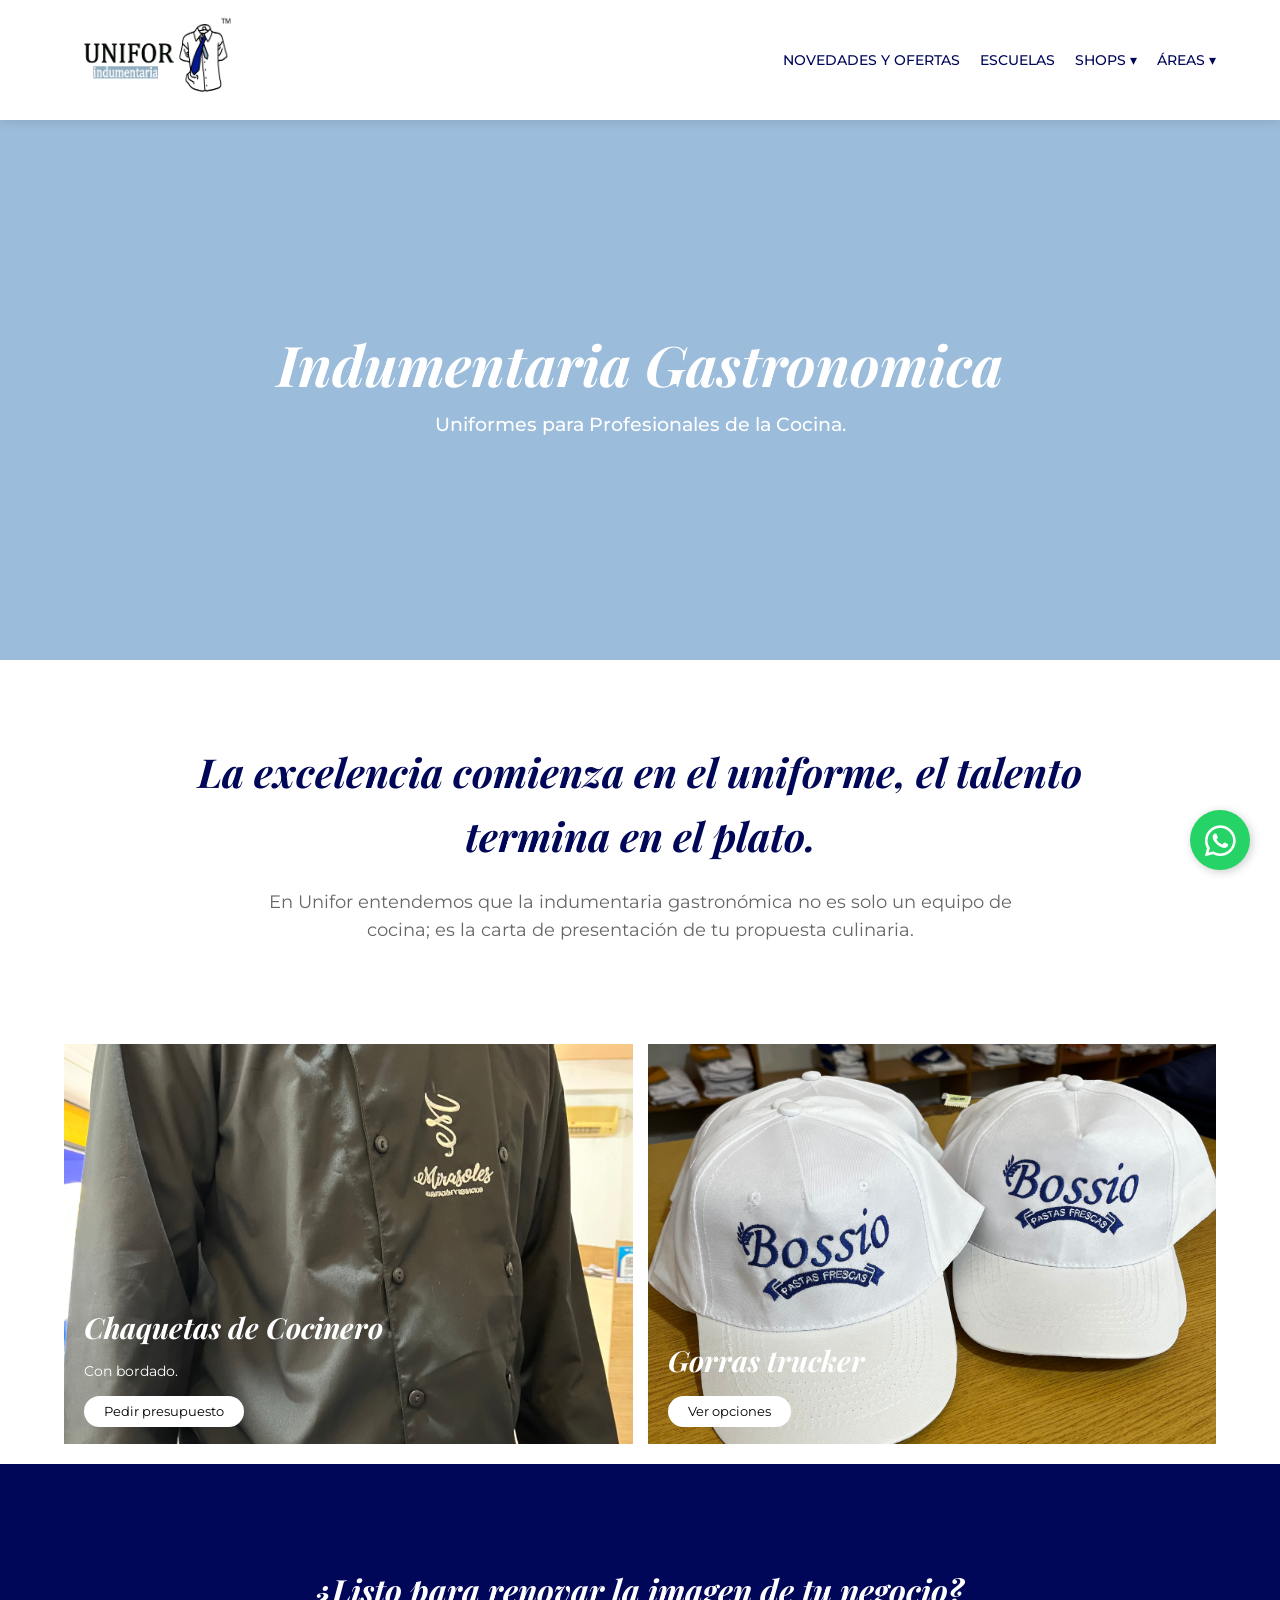
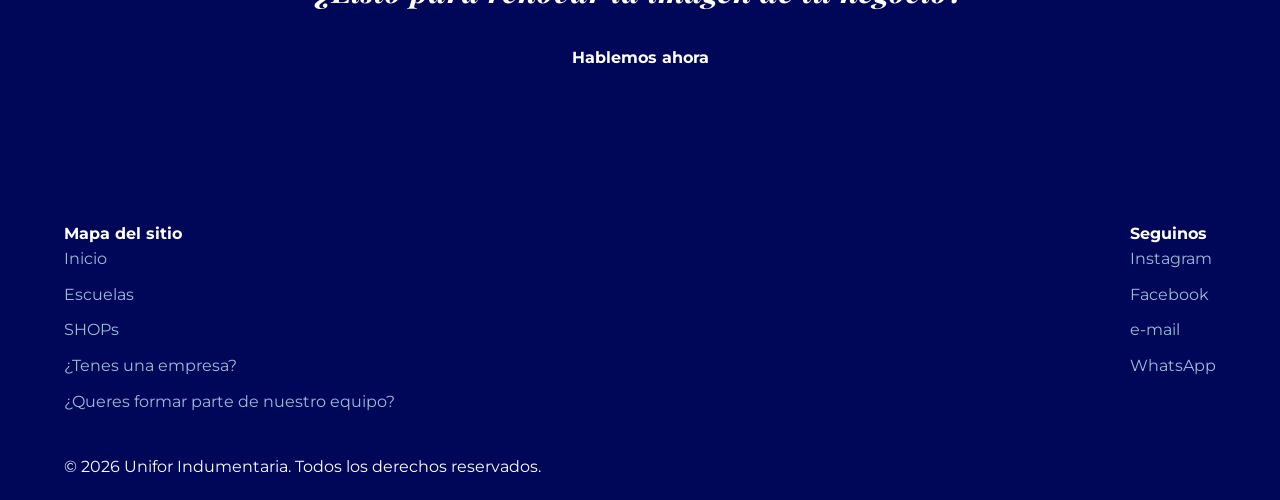
<file: indumentariagastronomica.html>
<!DOCTYPE html>
<html lang="es">
<head>
    <meta charset="UTF-8">
    <meta name="viewport" content="width=device-width, initial-scale=1.0">
    <title>Indumentaria Gastronomica | Unifor</title>
    <link rel="icon" type="image/png" href="Icono Color CON FONDO EN LOGO.png">
    <link href="https://fonts.googleapis.com/css2?family=Montserrat:wght@400;500&family=Playfair+Display:ital,wght@1,600&display=swap" rel="stylesheet">
    <link rel="stylesheet" href="https://cdnjs.cloudflare.com/ajax/libs/font-awesome/6.0.0/css/all.min.css">
    <link rel="stylesheet" href="style.css">
</head>
<body>

    <nav class="navbar">
    <div class="nav-container">
        <a href="index.html" class="logo">
            <img src="Logo Color C-F.png" alt="Unifor Logo">
        </a>
        
        <div class="menu-toggle" id="mobile-menu">
            <i class="fas fa-bars"></i>
        </div>

        <ul class="nav-menu">
            <li><a href="https://www.whatsapp.com/channel/0029VaK4ecQIiRp07lBJbU1o">Novedades y Ofertas</a></li>
            <li><a href="escuelas.html">Escuelas</a></li>
            <li class="dropdown">
                <a href="javascript:void(0)" class="dropbtn">SHOPs ▾</a>
                <div class="dropdown-content">
                    <a href="https://uniforindumentaria.mitiendanube.com/Instituto-Privado-Suyai/">Instituto Privado Suyai</a>
                    <a href="https://uniforindumentaria.mitiendanube.com/Instituto-privado-San-Marino/">Instituto Privado San Marino</a>
                    <a href="https://uniforindumentaria.mitiendanube.com/Instituto-San-Pablo/">Instituto San Pablo</a>
                    <a href="https://uniforindumentaria.mitiendanube.com/Instituto-San-Francisco-de-Asis/">Instituto San Francisco de Asis</a>
                    <a href="https://uniforindumentaria.mitiendanube.com/jardin-ositos-carinositos/">Jardin Ositos Cariñositos</a>
                    <a href="https://uniforindumentaria.mitiendanube.com/Jardin-Bambi/">Jardin Bambi</a>
                    <a href="https://uniforindumentaria.mitiendanube.com/Jardin-Barquito-de-Papel/">Jardin Barquito de Papel</a>
                    <a href="https://uniforindumentaria.mitiendanube.com/Jardin-Maternal-Jacaranda/">Jardin Maternal Jacaranda</a>
                    </div>
            </li>
            <li class="dropdown">
                <a href="javascript:void(0)" class="dropbtn">Áreas ▾</a>
                <div class="dropdown-content">
                    <a href="indumentariacomercial.html">Comercial</a>
                    <a href="indumentariaindustrial.html">Industrial</a>
                    <a href="indumentariahotelera.html">Hoteleria</a>
                    <a href="indumentariagastronomica.html">Gastronomica</a>
                </div>
            </li>
        </ul>
    </div>
</nav>


    <header class="hero-comercial">
        <div class="hero-content">
            <h1>Indumentaria Gastronomica</h1>
            <p class="subtitle">Uniformes para Profesionales de la Cocina.</p>
        </div>
    </header>

    <section class="intro-comercial">
        <div class="intro-text">
            <h2>La excelencia comienza en el uniforme, el talento termina en el plato.</h2>
            <p>En Unifor entendemos que la indumentaria gastronómica no es solo un equipo de cocina; es la carta de presentación de tu propuesta culinaria.</p>
        </div>
    </section>

    <section class="grid-section">
        <div class="grid-item com-item-7">
            <div class="overlay">
                <h3>Chaquetas de Cocinero</h3>
                <p>Con bordado.</p>
                <a href="https://wa.me/5492664637860" class="btn-small">Pedir presupuesto</a>
            </div>
        </div>
        <div class="grid-item com-item-8">
            <div class="overlay">
                <h3>Gorras trucker</h3>
                <p></p>
                <a href="https://wa.me/5492664637860" class="btn-small">Ver opciones</a>
            </div>
        </div>
     
    </section>

    <section class="cta-comercial">
        <h2>¿Listo para renovar la imagen de tu negocio?</h2>
        <a href="https://wa.me/5492664637860?text=Hola!%20Vengo%20desde%20la%20web%20y%20quería%20hacer%20una%20consulta,%20sobre%20Indumentaria%20Gastronomica" class="btn-primary">Hablemos ahora</a>
    </section>

  
    <footer>
        <div class="footer-container">
            <div class="footer-links">
                <h4>Mapa del sitio</h4>
                <a href="index.html">Inicio</a>
                <a href="escuelas.html">Escuelas</a>
                <a href="shops.html">SHOPs</a>
                <a href="areas.html">¿Tenes una empresa?</a>
                <a href="unite.html">¿Queres formar parte de nuestro equipo?</a>
            </div>
            <div class="footer-social">
                <h4>Seguinos</h4>
                <a href="https://www.instagram.com/unifor.indumentaria/">Instagram</a>
                <a href="https://www.facebook.com/uniforindumentaria">Facebook</a>
                <a href="mailto:uniforindumentaria@gmail.com?subject=Queria%20saber%20sobre%20...">e-mail</a>

                <a href="https://wa.me/5492664554121?text=Hola!%20Vengo%20desde%20la%20web%20y%20quería%20hacer%20una%20consulta.">WhatsApp</a>
            </div>
        </div>
        <p class="copy">&copy; 2026 Unifor Indumentaria. Todos los derechos reservados.</p>
    </footer>
    <script src="script.js"></script>
<a href="https://wa.me/5492664556621?text=Hola!%20Vengo%20desde%20la%20web%20y%20quería%20hacer%20una%20consulta." class="whatsapp-float" target="_blank">
    <i class="fab fa-whatsapp"></i>
</a>
</body>
</html>
</file>
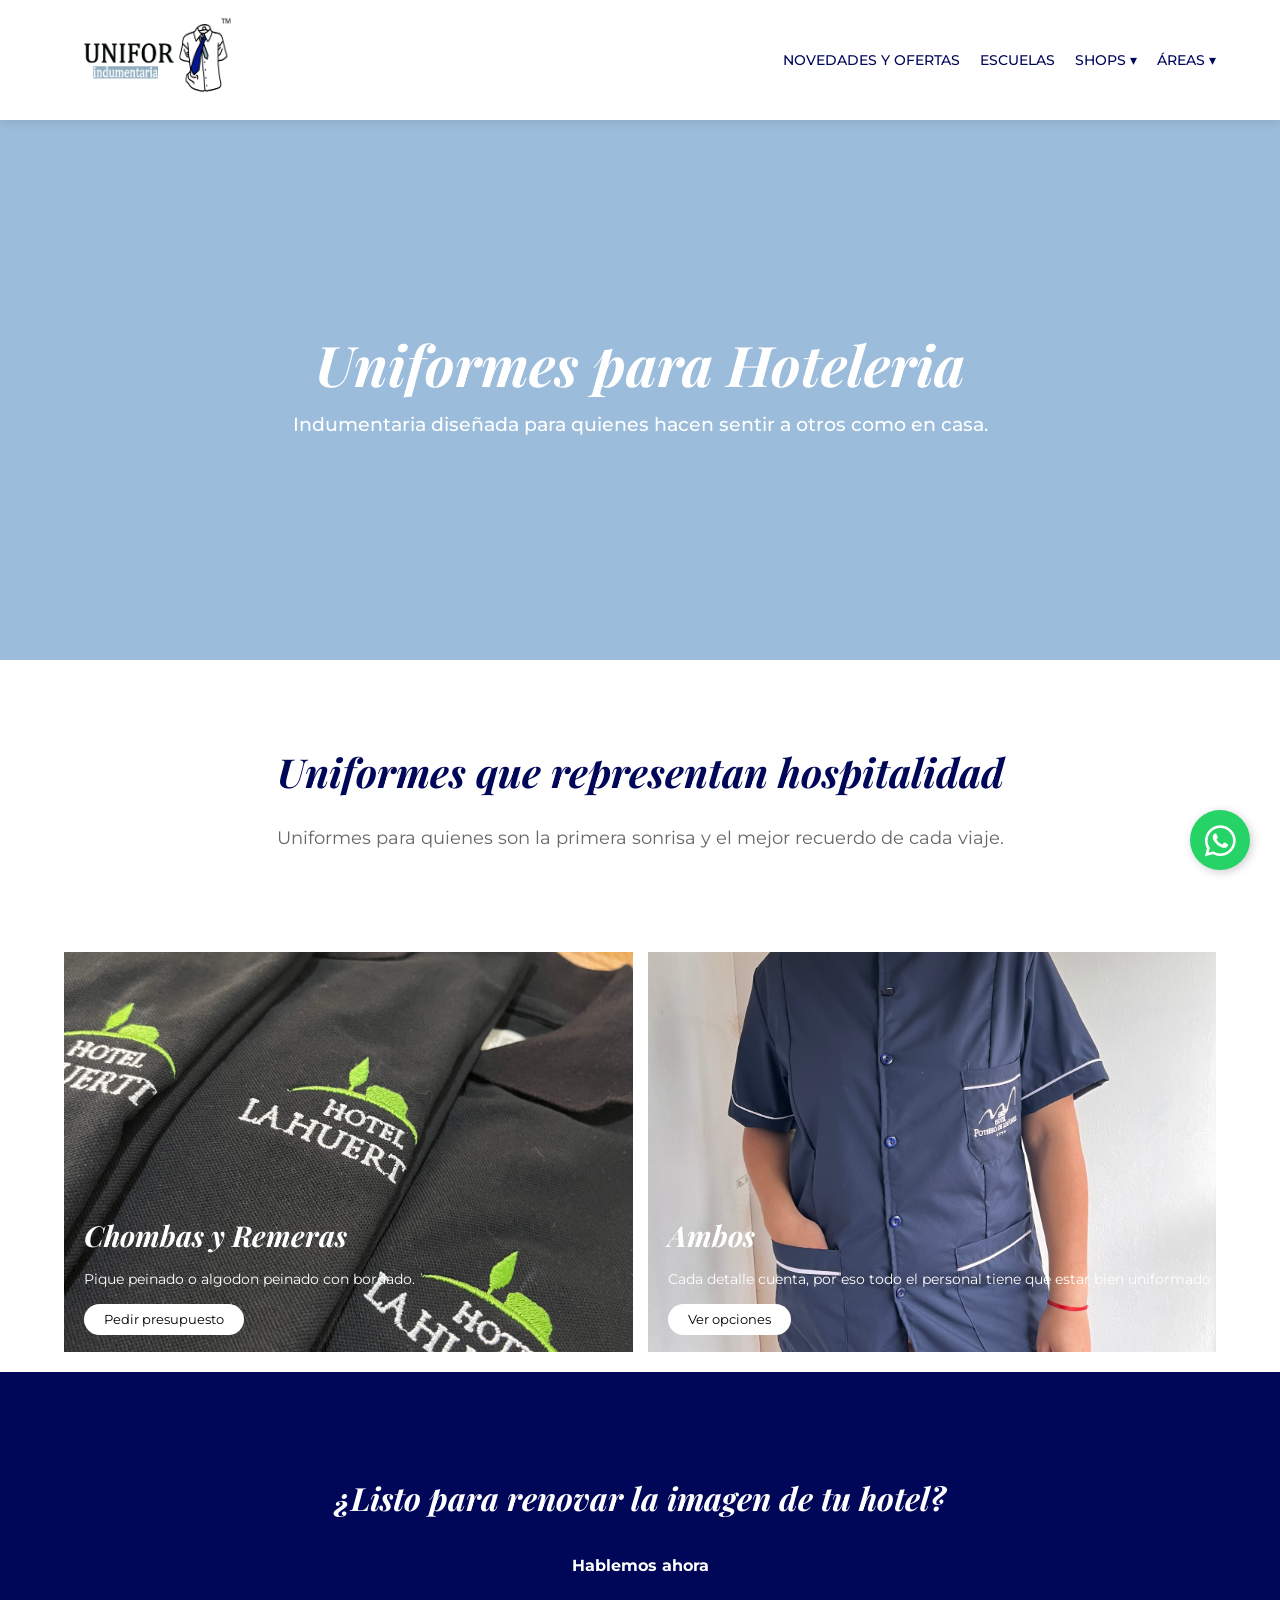
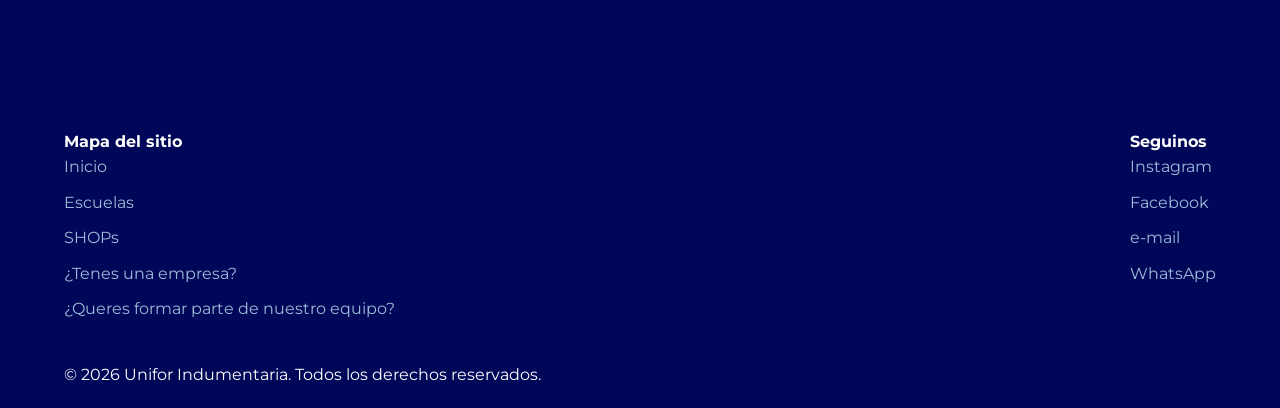
<file: indumentariahotelera.html>
<!DOCTYPE html>
<html lang="es">
<head>
    <meta charset="UTF-8">
    <meta name="viewport" content="width=device-width, initial-scale=1.0">
    <title>Uniformes para Hoteleria | Unifor</title>
    <link rel="icon" type="image/png" href="Icono Color CON FONDO EN LOGO.png">
    <link href="https://fonts.googleapis.com/css2?family=Montserrat:wght@400;500&family=Playfair+Display:ital,wght@1,600&display=swap" rel="stylesheet">
    <link rel="stylesheet" href="https://cdnjs.cloudflare.com/ajax/libs/font-awesome/6.0.0/css/all.min.css">
    <link rel="stylesheet" href="style.css">
</head>
<body>

    <nav class="navbar">
    <div class="nav-container">
        <a href="index.html" class="logo">
            <img src="Logo Color C-F.png" alt="Unifor Logo">
        </a>
        
        <div class="menu-toggle" id="mobile-menu">
            <i class="fas fa-bars"></i>
        </div>

        <ul class="nav-menu">
            <li><a href="https://www.whatsapp.com/channel/0029VaK4ecQIiRp07lBJbU1o">Novedades y Ofertas</a></li>
            <li><a href="escuelas.html">Escuelas</a></li>
            <li class="dropdown">
                <a href="javascript:void(0)" class="dropbtn">SHOPs ▾</a>
                <div class="dropdown-content">
                    <a href="https://uniforindumentaria.mitiendanube.com/Instituto-Privado-Suyai/">Instituto Privado Suyai</a>
                    <a href="https://uniforindumentaria.mitiendanube.com/Instituto-privado-San-Marino/">Instituto Privado San Marino</a>
                    <a href="https://uniforindumentaria.mitiendanube.com/Instituto-San-Pablo/">Instituto San Pablo</a>
                    <a href="https://uniforindumentaria.mitiendanube.com/Instituto-San-Francisco-de-Asis/">Instituto San Francisco de Asis</a>
                    <a href="https://uniforindumentaria.mitiendanube.com/jardin-ositos-carinositos/">Jardin Ositos Cariñositos</a>
                    <a href="https://uniforindumentaria.mitiendanube.com/Jardin-Bambi/">Jardin Bambi</a>
                    <a href="https://uniforindumentaria.mitiendanube.com/Jardin-Barquito-de-Papel/">Jardin Barquito de Papel</a>
                    <a href="https://uniforindumentaria.mitiendanube.com/Jardin-Maternal-Jacaranda/">Jardin Maternal Jacaranda</a>
                    </div>
            </li>
            <li class="dropdown">
                <a href="javascript:void(0)" class="dropbtn">Áreas ▾</a>
                <div class="dropdown-content">
                    <a href="indumentariacomercial.html">Comercial</a>
                    <a href="indumentariaindustrial.html">Industrial</a>
                    <a href="indumentariahotelera.html">Hoteleria</a>
                    <a href="indumentariagastronomica.html">Gastronomica</a>
                </div>
            </li>
        </ul>
    </div>
</nav>



    <header class="hero-comercial">
        <div class="hero-content">
            <h1>Uniformes para Hoteleria</h1>
            <p class="subtitle">Indumentaria diseñada para quienes hacen sentir a otros como en casa.</p>
        </div>
    </header>

    <section class="intro-comercial">
        <div class="intro-text">
            <h2>Uniformes que representan hospitalidad</h2>
            <p>Uniformes para quienes son la primera sonrisa y el mejor recuerdo de cada viaje.</p>
        </div>
    </section>

    <section class="grid-section">
        <div class="grid-item com-item-5">
            <div class="overlay">
                <h3>Chombas y Remeras</h3>
                <p>Pique peinado o algodon peinado con bordado.</p>
                <a href="https://wa.me/5492664637860" class="btn-small">Pedir presupuesto</a>
            </div>
        </div>
        <div class="grid-item com-item-6">
            <div class="overlay">
                <h3>Ambos</h3>
                <p>Cada detalle cuenta, por eso todo el personal tiene que estar bien uniformado</p>
                <a href="https://wa.me/5492664637860" class="btn-small">Ver opciones</a>
            </div>
        </div>
   
    </section>

    <section class="cta-comercial">
        <h2>¿Listo para renovar la imagen de tu hotel?</h2>
        <a href="https://wa.me/5492664637860?text=Hola!%20Vengo%20desde%20la%20web%20y%20quería%20hacer%20una%20consulta,%20sobre%20Uniformes%20para%20Hoteleria." class="btn-primary">Hablemos ahora</a>
    </section>
  
    <footer>
        <div class="footer-container">
            <div class="footer-links">
                <h4>Mapa del sitio</h4>
                <a href="index.html">Inicio</a>
                <a href="escuelas.html">Escuelas</a>
                <a href="shops.html">SHOPs</a>
                <a href="areas.html">¿Tenes una empresa?</a>
                <a href="unite.html">¿Queres formar parte de nuestro equipo?</a>
            </div>
            <div class="footer-social">
                <h4>Seguinos</h4>
                <a href="https://www.instagram.com/unifor.indumentaria/">Instagram</a>
                <a href="https://www.facebook.com/uniforindumentaria">Facebook</a>
                <a href="mailto:uniforindumentaria@gmail.com?subject=Queria%20saber%20sobre%20...">e-mail</a>
                <a href="https://wa.me/5492664637860?text=Hola!%20Vengo%20desde%20la%20web%20y%20quería%20hacer%20una%20consulta.">WhatsApp</a>
            </div>
        </div>
        <p class="copy">&copy; 2026 Unifor Indumentaria. Todos los derechos reservados.</p>
    </footer>
    <script src="script.js"></script>
<a href="https://wa.me/5492664637860?text=Hola!%20Vengo%20desde%20la%20web%20y%20quería%20hacer%20una%20consulta." class="whatsapp-float" target="_blank">
    <i class="fab fa-whatsapp"></i>
</a>
</body>
</html>
</file>
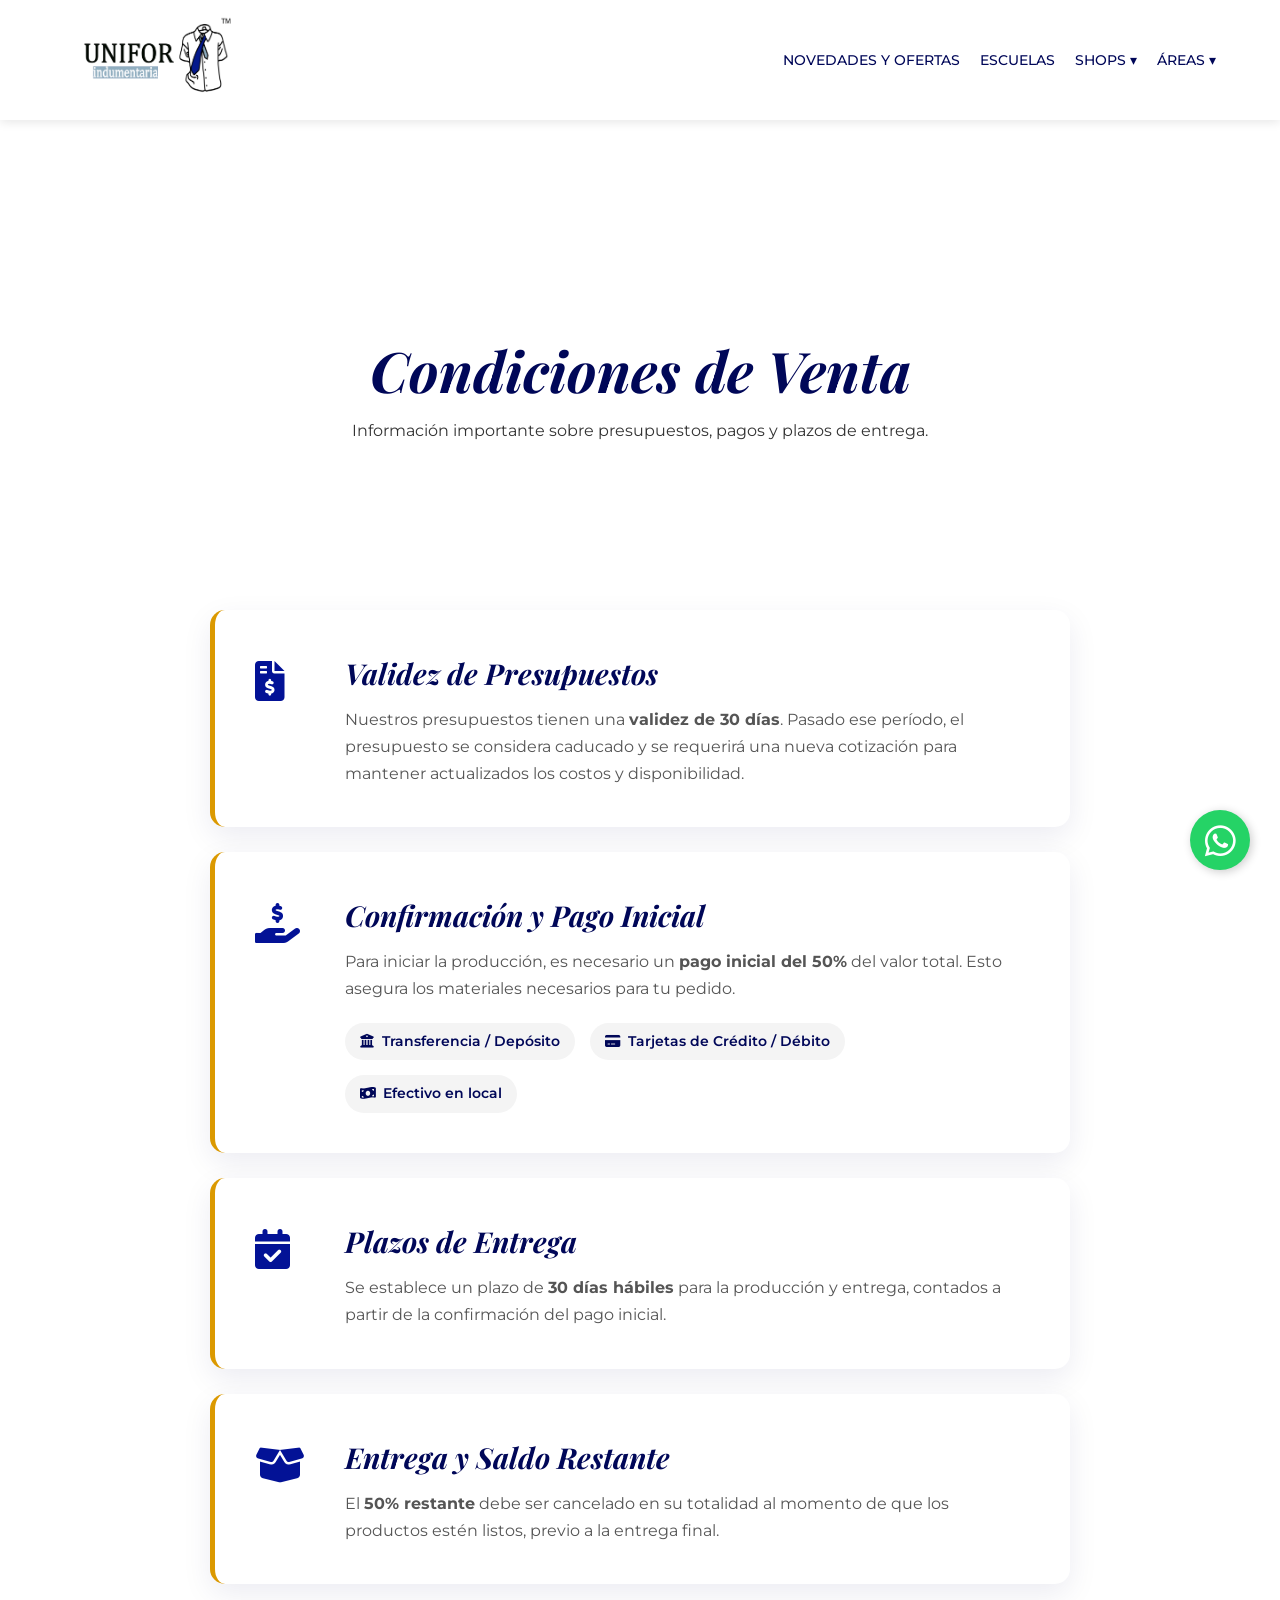
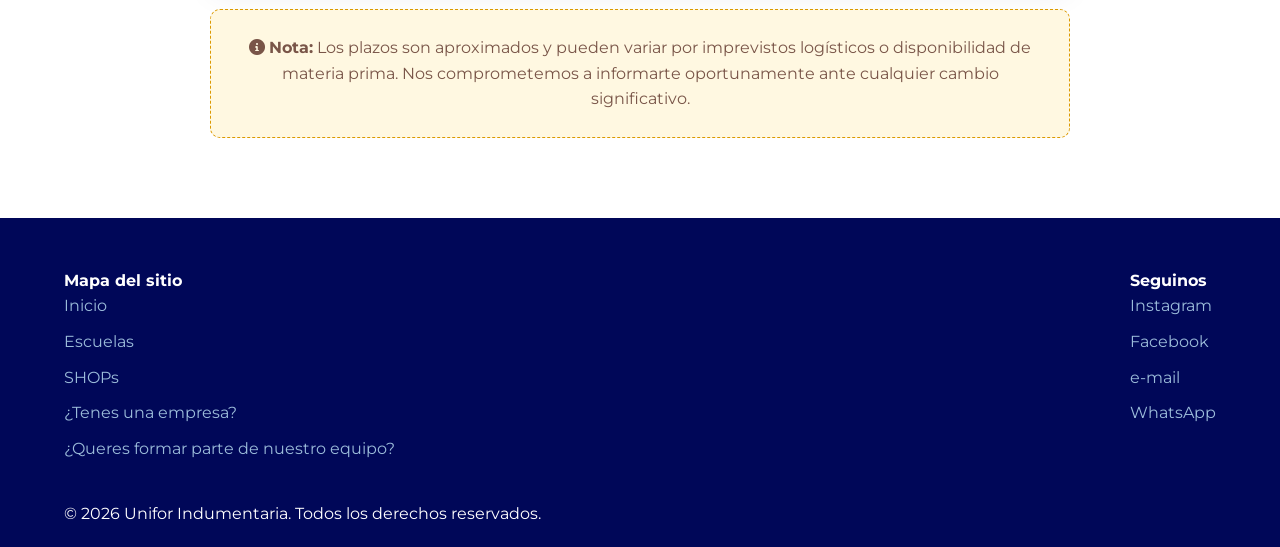
<file: presupuestos.html>
<!DOCTYPE html>
<html lang="es">
<head>
    <meta charset="UTF-8">
    <meta name="viewport" content="width=device-width, initial-scale=1.0">
    <title>Unite al Equipo | Unifor</title>
    <link rel="icon" type="image/png" href="Icono Color CON FONDO EN LOGO.png">
    <link href="https://fonts.googleapis.com/css2?family=Montserrat:wght@400;500&family=Playfair+Display:ital,wght@1,600&display=swap" rel="stylesheet">
    <link rel="stylesheet" href="https://cdnjs.cloudflare.com/ajax/libs/font-awesome/6.0.0/css/all.min.css">
    <link rel="stylesheet" href="style.css">
</head>
<body class="hiring-page">

 
    <nav class="navbar">
    <div class="nav-container">
        <a href="index.html" class="logo">
            <img src="Logo Color C-F.png" alt="Unifor Logo">
        </a>
        
        <div class="menu-toggle" id="mobile-menu">
            <i class="fas fa-bars"></i>
        </div>

        <ul class="nav-menu">
            <li><a href="https://www.whatsapp.com/channel/0029VaK4ecQIiRp07lBJbU1o">Novedades y Ofertas</a></li>
            <li><a href="escuelas.html">Escuelas</a></li>
            <li class="dropdown">
                <a href="javascript:void(0)" class="dropbtn">SHOPs ▾</a>
                <div class="dropdown-content">
                    <a href="https://uniforindumentaria.mitiendanube.com/Instituto-Privado-Suyai/">Instituto Privado Suyai</a>
                    <a href="https://uniforindumentaria.mitiendanube.com/Instituto-privado-San-Marino/">Instituto Privado San Marino</a>
                    <a href="https://uniforindumentaria.mitiendanube.com/Instituto-San-Pablo/">Instituto San Pablo</a>
                    <a href="https://uniforindumentaria.mitiendanube.com/Instituto-San-Francisco-de-Asis/">Instituto San Francisco de Asis</a>
                    <a href="https://uniforindumentaria.mitiendanube.com/jardin-ositos-carinositos/">Jardin Ositos Cariñositos</a>
                    <a href="https://uniforindumentaria.mitiendanube.com/Jardin-Bambi/">Jardin Bambi</a>
                    <a href="https://uniforindumentaria.mitiendanube.com/Jardin-Barquito-de-Papel/">Jardin Barquito de Papel</a>
                    <a href="https://uniforindumentaria.mitiendanube.com/Jardin-Maternal-Jacaranda/">Jardin Maternal Jacaranda</a>
                    </div>
            </li>
            <li class="dropdown">
                <a href="javascript:void(0)" class="dropbtn">Áreas ▾</a>
                <div class="dropdown-content">
                    <a href="indumentariacomercial.html">Comercial</a>
                    <a href="indumentariaindustrial.html">Industrial</a>
                    <a href="indumentariahotelera.html">Hoteleria</a>
                    <a href="indumentariagastronomica.html">Gastronomica</a>
                </div>
            </li>
        </ul>
    </div>
</nav>





    <header class="terms-hero">
        <div class="hero-content">
            <h1>Condiciones de Venta</h1>
            <p>Información importante sobre presupuestos, pagos y plazos de entrega.</p>
        </div>
    </header>

    <main class="terms-container">
        <div class="term-card">
            <div class="term-icon"><i class="fas fa-file-invoice-dollar"></i></div>
            <div class="term-content">
                <h2>Validez de Presupuestos</h2>
                <p>Nuestros presupuestos tienen una <strong>validez de 30 días</strong>. Pasado ese período, el presupuesto se considera caducado y se requerirá una nueva cotización para mantener actualizados los costos y disponibilidad.</p>
            </div>
        </div>

        <div class="term-card">
            <div class="term-icon"><i class="fas fa-hand-holding-usd"></i></div>
            <div class="term-content">
                <h2>Confirmación y Pago Inicial</h2>
                <p>Para iniciar la producción, es necesario un <strong>pago inicial del 50%</strong> del valor total. Esto asegura los materiales necesarios para tu pedido.</p>
                <div class="payment-methods">
                    <span><i class="fas fa-university"></i> Transferencia / Depósito</span>
                    <span><i class="fas fa-credit-card"></i> Tarjetas de Crédito / Débito</span>
                    <span><i class="fas fa-money-bill-wave"></i> Efectivo en local</span>
                </div>
            </div>
        </div>

        <div class="term-card">
            <div class="term-icon"><i class="fas fa-calendar-check"></i></div>
            <div class="term-content">
                <h2>Plazos de Entrega</h2>
                <p>Se establece un plazo de <strong>30 días hábiles</strong> para la producción y entrega, contados a partir de la confirmación del pago inicial.</p>
            </div>
        </div>

        <div class="term-card">
            <div class="term-icon"><i class="fas fa-box-open"></i></div>
            <div class="term-content">
                <h2>Entrega y Saldo Restante</h2>
                <p>El <strong>50% restante</strong> debe ser cancelado en su totalidad al momento de que los productos estén listos, previo a la entrega final.</p>
            </div>
        </div>

        <div class="terms-note">
            <p><i class="fas fa-info-circle"></i> <strong>Nota:</strong> Los plazos son aproximados y pueden variar por imprevistos logísticos o disponibilidad de materia prima. Nos comprometemos a informarte oportunamente ante cualquier cambio significativo.</p>
        </div>
    </main>

  <footer>
        <div class="footer-container">
            <div class="footer-links">
                <h4>Mapa del sitio</h4>
                <a href="index.html">Inicio</a>
                <a href="escuelas.html">Escuelas</a>
                <a href="shops.html">SHOPs</a>
                <a href="areas.html">¿Tenes una empresa?</a>
                <a href="unite.html">¿Queres formar parte de nuestro equipo?</a>
            </div>
            <div class="footer-social">
                <h4>Seguinos</h4>
                <a href="https://www.instagram.com/unifor.indumentaria/">Instagram</a>
                <a href="https://www.facebook.com/uniforindumentaria">Facebook</a>
                <a href="mailto:uniforindumentaria@gmail.com?subject=Queria%20saber%20sobre%20...">e-mail</a>

                <a href="https://wa.me/5492664554121?text=Hola!%20Vengo%20desde%20la%20web%20y%20quería%20hacer%20una%20consulta.">WhatsApp</a>
            </div>
        </div>
        <p class="copy">&copy; 2026 Unifor Indumentaria. Todos los derechos reservados.</p>
    </footer>
    <script src="script.js"></script>
<a href="https://wa.me/5492664556621?text=Hola!%20Vengo%20desde%20la%20web%20y%20quería%20hacer%20una%20consulta." class="whatsapp-float" target="_blank">
    <i class="fab fa-whatsapp"></i>
</a>
</body>
</html>
</file>
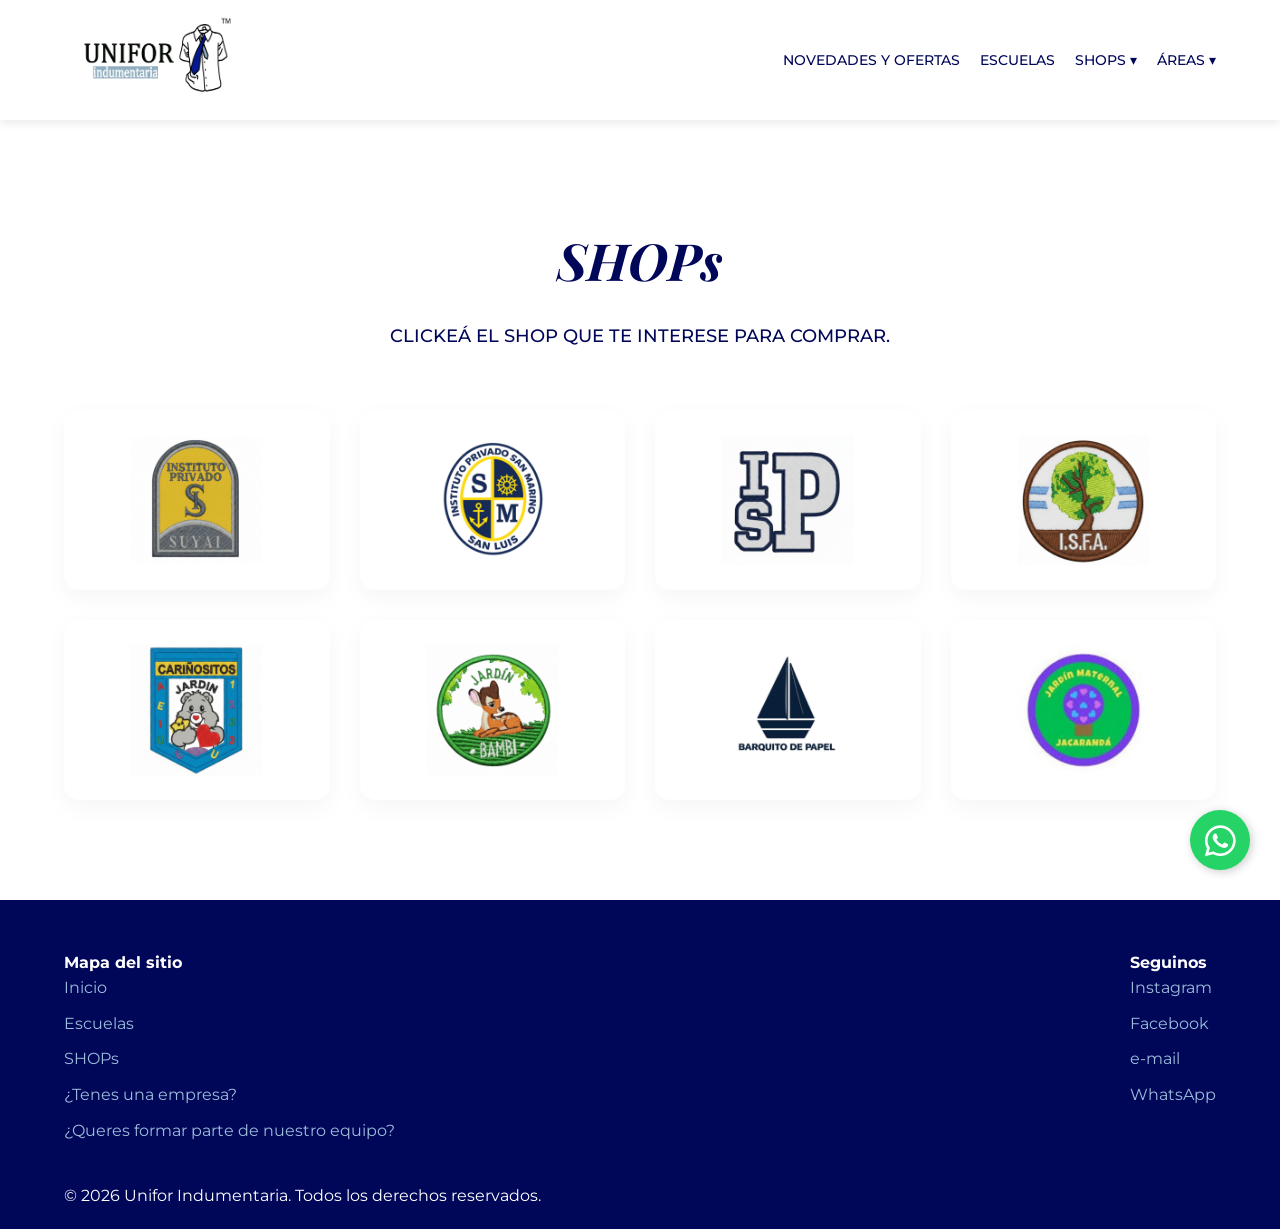
<file: shops.html>
<!DOCTYPE html>
<html lang="es">
<head>
    <meta charset="UTF-8">
    <meta name="viewport" content="width=device-width, initial-scale=1.0">
    <title>SHOPs | Unifor Indumentaria </title>
    <link rel="icon" type="image/png" href="Icono Color CON FONDO EN LOGO.png">
    <link href="https://fonts.googleapis.com/css2?family=Montserrat:wght@400;500&family=Playfair+Display:ital,wght@1,600&display=swap" rel="stylesheet">
    <link rel="stylesheet" href="https://cdnjs.cloudflare.com/ajax/libs/font-awesome/6.0.0/css/all.min.css">
    <link rel="stylesheet" href="style.css">
</head>
<body class="hiring-page">

 
    <nav class="navbar">
    <div class="nav-container">
        <a href="index.html" class="logo">
            <img src="Logo Color C-F.png" alt="Unifor Logo">
        </a>
        
        <div class="menu-toggle" id="mobile-menu">
            <i class="fas fa-bars"></i>
        </div>

        <ul class="nav-menu">
            <li><a href="https://www.whatsapp.com/channel/0029VaK4ecQIiRp07lBJbU1o">Novedades y Ofertas</a></li>
            <li><a href="escuelas.html">Escuelas</a></li>
            <li class="dropdown">
                <a href="javascript:void(0)" class="dropbtn">SHOPs ▾</a>
                <div class="dropdown-content">
                    <a href="https://uniforindumentaria.mitiendanube.com/Instituto-Privado-Suyai/">Instituto Privado Suyai</a>
                    <a href="https://uniforindumentaria.mitiendanube.com/Instituto-privado-San-Marino/">Instituto Privado San Marino</a>
                    <a href="https://uniforindumentaria.mitiendanube.com/Instituto-San-Pablo/">Instituto San Pablo</a>
                    <a href="https://uniforindumentaria.mitiendanube.com/Instituto-San-Francisco-de-Asis/">Instituto San Francisco de Asis</a>
                    <a href="https://uniforindumentaria.mitiendanube.com/jardin-ositos-carinositos/">Jardin Ositos Cariñositos</a>
                    <a href="https://uniforindumentaria.mitiendanube.com/Jardin-Bambi/">Jardin Bambi</a>
                    <a href="https://uniforindumentaria.mitiendanube.com/Jardin-Barquito-de-Papel/">Jardin Barquito de Papel</a>
                    <a href="https://uniforindumentaria.mitiendanube.com/Jardin-Maternal-Jacaranda/">Jardin Maternal Jacaranda</a>
                    </div>
            </li>
            <li class="dropdown">
                <a href="javascript:void(0)" class="dropbtn">Áreas ▾</a>
                <div class="dropdown-content">
                    <a href="indumentariacomercial.html">Comercial</a>
                    <a href="indumentariaindustrial.html">Industrial</a>
                    <a href="indumentariahotelera.html">Hoteleria</a>
                    <a href="indumentariagastronomica.html">Gastronomica</a>
                </div>
            </li>
        </ul>
    </div>
</nav>






    <main class="shops-main-section">
        <header class="shops-header">
            <h1>SHOPs</h1>
            <p>CLICKEÁ EL SHOP QUE TE INTERESE PARA COMPRAR.</p>
        </header>

        <section class="shops-grid-section">
            <div class="shops-grid">
                
                <a href="https://uniforindumentaria.mitiendanube.com/Instituto-Privado-Suyai/" class="shop-card" target="_blank">
    <img src="esc/ips.png" alt="Instituto Suyai">
</a>

                       <a href="https://uniforindumentaria.mitiendanube.com/Instituto-privado-San-Marino/" class="shop-card" target="_blank">
    <img src="esc/ism.png" alt="Instituto San Marino">
</a>
                       <a href="https://uniforindumentaria.mitiendanube.com/Instituto-San-Pablo/" class="shop-card" target="_blank">
    <img src="esc/isp.png" alt="Instituto San Pablo">
</a>
                       <a href="https://uniforindumentaria.mitiendanube.com/Instituto-San-Francisco-de-Asis/" class="shop-card" target="_blank">
    <img src="esc/isfa.png" alt="Instituto San Francisco">
</a>
                   <a href="https://uniforindumentaria.mitiendanube.com/jardin-ositos-carinositos/" class="shop-card" target="_blank">
    <img src="esc/cariñositos.png" alt="Jardin Cariñositos">
</a>
                       <a href="https://uniforindumentaria.mitiendanube.com/Jardin-Bambi/" class="shop-card" target="_blank">
    <img src="esc/bambi.png" alt="Jardin Bambi">
</a>
                       <a href="https://uniforindumentaria.mitiendanube.com/Jardin-Barquito-de-Papel/" class="shop-card" target="_blank">
    <img src="esc/jbp.png" alt="Jardin Barquito de papel">
</a>

                       <a href="https://uniforindumentaria.mitiendanube.com/Jardin-Maternal-Jacaranda/" class="shop-card" target="_blank">
    <img src="esc/jmj.png" alt="Jardin Maternal Jacaranda">
</a>

            </div>
        </section>
    </main>

 <footer>
        <div class="footer-container">
            <div class="footer-links">
                <h4>Mapa del sitio</h4>
                <a href="index.html">Inicio</a>
                <a href="escuelas.html">Escuelas</a>
                <a href="shops.html">SHOPs</a>
                <a href="areas.html">¿Tenes una empresa?</a>
                <a href="unite.html">¿Queres formar parte de nuestro equipo?</a>
            </div>
            <div class="footer-social">
                <h4>Seguinos</h4>
                <a href="https://www.instagram.com/unifor.indumentaria/">Instagram</a>
                <a href="https://www.facebook.com/uniforindumentaria">Facebook</a>
                <a href="mailto:uniforindumentaria@gmail.com?subject=Queria%20saber%20sobre%20...">e-mail</a>

                <a href="https://wa.me/5492664554121?text=Hola!%20Vengo%20desde%20la%20web%20y%20quería%20hacer%20una%20consulta.">WhatsApp</a>
            </div>
        </div>
        <p class="copy">&copy; 2026 Unifor Indumentaria. Todos los derechos reservados.</p>
    </footer>
    <script src="script.js"></script>
<a href="https://wa.me/5492664556621?text=Hola!%20Vengo%20desde%20la%20web%20y%20quería%20hacer%20una%20consulta." class="whatsapp-float" target="_blank">
    <i class="fab fa-whatsapp"></i>
</a>
</body>
</html>
</file>
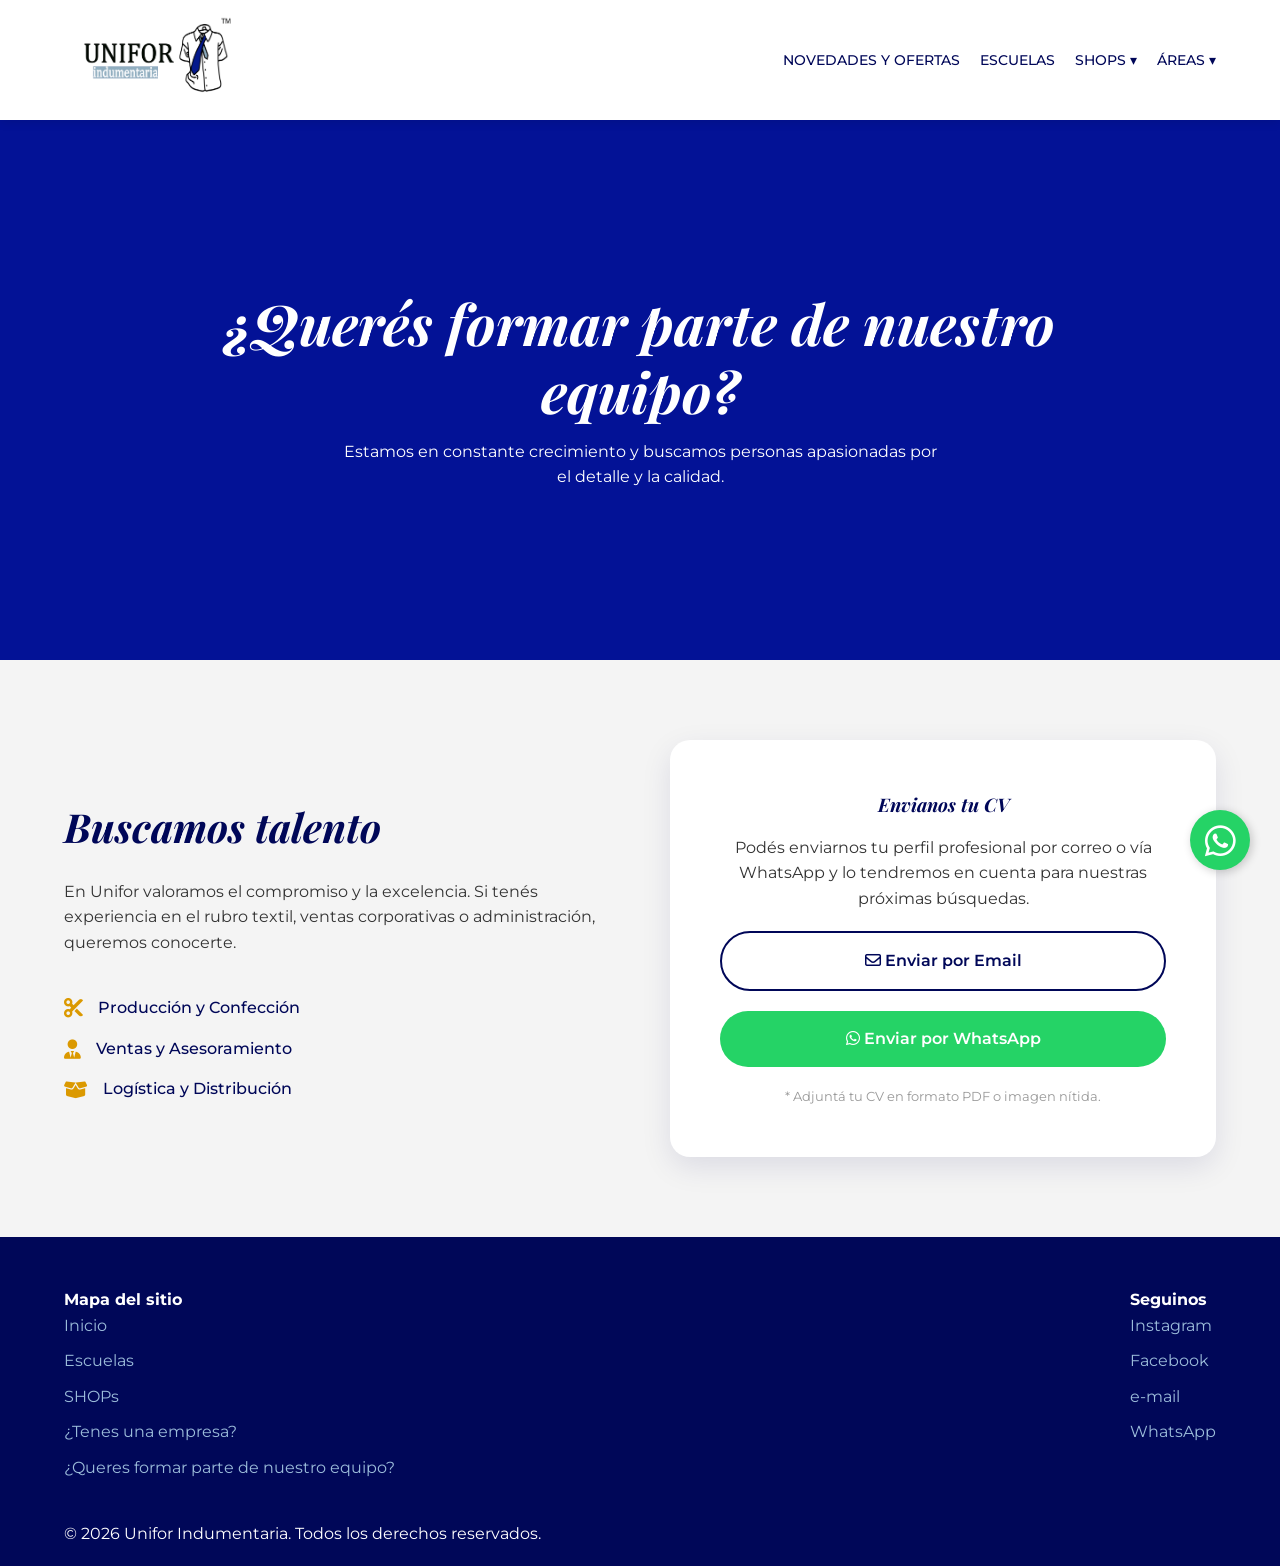
<file: unite.html>
<!DOCTYPE html>
<html lang="es">
<head>
    <meta charset="UTF-8">
    <meta name="viewport" content="width=device-width, initial-scale=1.0">
    <title>Unite al Equipo | Unifor</title>
    <link rel="icon" type="image/png" href="Icono Color CON FONDO EN LOGO.png">
    <link href="https://fonts.googleapis.com/css2?family=Montserrat:wght@400;500&family=Playfair+Display:ital,wght@1,600&display=swap" rel="stylesheet">
    <link rel="stylesheet" href="https://cdnjs.cloudflare.com/ajax/libs/font-awesome/6.0.0/css/all.min.css">
    <link rel="stylesheet" href="style.css">
</head>
<body class="hiring-page">

 
    <nav class="navbar">
    <div class="nav-container">
        <a href="index.html" class="logo">
            <img src="Logo Color C-F.png" alt="Unifor Logo">
        </a>
        
        <div class="menu-toggle" id="mobile-menu">
            <i class="fas fa-bars"></i>
        </div>

        <ul class="nav-menu">
            <li><a href="https://www.whatsapp.com/channel/0029VaK4ecQIiRp07lBJbU1o">Novedades y Ofertas</a></li>
            <li><a href="escuelas.html">Escuelas</a></li>
            <li class="dropdown">
                <a href="javascript:void(0)" class="dropbtn">SHOPs ▾</a>
                <div class="dropdown-content">
                    <a href="https://uniforindumentaria.mitiendanube.com/Instituto-Privado-Suyai/">Instituto Privado Suyai</a>
                    <a href="https://uniforindumentaria.mitiendanube.com/Instituto-privado-San-Marino/">Instituto Privado San Marino</a>
                    <a href="https://uniforindumentaria.mitiendanube.com/Instituto-San-Pablo/">Instituto San Pablo</a>
                    <a href="https://uniforindumentaria.mitiendanube.com/Instituto-San-Francisco-de-Asis/">Instituto San Francisco de Asis</a>
                    <a href="https://uniforindumentaria.mitiendanube.com/jardin-ositos-carinositos/">Jardin Ositos Cariñositos</a>
                    <a href="https://uniforindumentaria.mitiendanube.com/Jardin-Bambi/">Jardin Bambi</a>
                    <a href="https://uniforindumentaria.mitiendanube.com/Jardin-Barquito-de-Papel/">Jardin Barquito de Papel</a>
                    <a href="https://uniforindumentaria.mitiendanube.com/Jardin-Maternal-Jacaranda/">Jardin Maternal Jacaranda</a>
                    </div>
            </li>
            <li class="dropdown">
                <a href="javascript:void(0)" class="dropbtn">Áreas ▾</a>
                <div class="dropdown-content">
                    <a href="indumentariacomercial.html">Comercial</a>
                    <a href="indumentariaindustrial.html">Industrial</a>
                    <a href="indumentariahotelera.html">Hoteleria</a>
                    <a href="indumentariagastronomica.html">Gastronomica</a>
                </div>
            </li>
        </ul>
    </div>
</nav>



    <header class="hiring-hero">
        <div class="hero-content">
            <h1>¿Querés formar parte de nuestro equipo?</h1>
            <p>Estamos en constante crecimiento y buscamos personas apasionadas por el detalle y la calidad.</p>
        </div>
    </header>

    <section class="hiring-main">
        <div class="hiring-container">
            <div class="hiring-text">
                <h2>Buscamos talento</h2>
                <p>En Unifor valoramos el compromiso y la excelencia. Si tenés experiencia en el rubro textil, ventas corporativas o administración, queremos conocerte.</p>
                
                <div class="hiring-areas">
                    <div class="area-item">
                        <i class="fas fa-cut"></i>
                        <span>Producción y Confección</span>
                    </div>
                    <div class="area-item">
                        <i class="fas fa-user-tie"></i>
                        <span>Ventas y Asesoramiento</span>
                    </div>
                    <div class="area-item">
                        <i class="fas fa-box-open"></i>
                        <span>Logística y Distribución</span>
                    </div>
                </div>
            </div>

            <div class="hiring-form-card">
                <h3>Envianos tu CV</h3>
                <p>Podés enviarnos tu perfil profesional por correo o vía WhatsApp y lo tendremos en cuenta para nuestras próximas búsquedas.</p>
                
                <a href="mailto:uniforindumentaria@gmail.com" class="hiring-btn-secondary">
                    <i class="far fa-envelope"></i> Enviar por Email
                </a>
                
                <a href="https://wa.me/5492664637860?text=Hola!%20Quiero%20enviar%20mi%20CV%20para%20formar%20parte%20del%20equipo." class="hiring-btn-primary">
                    <i class="fab fa-whatsapp"></i> Enviar por WhatsApp
                </a>
                
                <span class="hiring-note">* Adjuntá tu CV en formato PDF o imagen nítida.</span>
            </div>
        </div>
    </section>

  
    <footer>
        <div class="footer-container">
            <div class="footer-links">
                <h4>Mapa del sitio</h4>
                <a href="index.html">Inicio</a>
                <a href="escuelas.html">Escuelas</a>
                <a href="shops.html">SHOPs</a>
                <a href="areas.html">¿Tenes una empresa?</a>
                <a href="unite.html">¿Queres formar parte de nuestro equipo?</a>
            </div>
            <div class="footer-social">
                <h4>Seguinos</h4>
                <a href="https://www.instagram.com/unifor.indumentaria/">Instagram</a>
                <a href="https://www.facebook.com/uniforindumentaria">Facebook</a>
                <a href="mailto:uniforindumentaria@gmail.com?subject=Queria%20saber%20sobre%20...">e-mail</a>

                <a href="https://wa.me/5492664554121?text=Hola!%20Vengo%20desde%20la%20web%20y%20quería%20hacer%20una%20consulta.">WhatsApp</a>
            </div>
        </div>
        <p class="copy">&copy; 2026 Unifor Indumentaria. Todos los derechos reservados.</p>
    </footer>
    <script src="script.js"></script>
<a href="https://wa.me/5492664556621?text=Hola!%20Vengo%20desde%20la%20web%20y%20quería%20hacer%20una%20consulta." class="whatsapp-float" target="_blank">
    <i class="fab fa-whatsapp"></i>
</a>
</body>
</html>
</file>
<file: style.css>
:root {
    --primary: #000758;
    --secondary: #031296;
    --accent: #db9900;
    --light-blue: #9bbcda;
    --white: #ffffff;
    --gray: #f4f4f4;
}

* {
    margin: 0;
    padding: 0;
    box-sizing: border-box;
}

body {
    font-family: 'Montserrat', sans-serif;
    color: #333;
    line-height: 1.6;
}

h1, h2, h3 {
    font-family: 'Playfair Display', serif;
    font-style: italic;
    color: var(--primary);
}

.subtitle {
    font-family: 'Montserrat', sans-serif;
    font-weight: 500;
    font-size: 1.2rem;
    margin-bottom: 20px;
}

/* Navbar */
.navbar {
    background: var(--white);
    padding: 1rem 5%;
    position: sticky;
    top: 0;
    z-index: 1000;
    box-shadow: 0 2px 10px rgba(0,0,0,0.1);
}

.nav-container {
    display: flex;
    justify-content: space-between;
    align-items: center;
}

.logo img {
    height: 80px;
}

.nav-menu {
    display: flex;
    list-style: none;
    gap: 20px;
}

.nav-menu a {
    text-decoration: none;
    color: var(--primary);
    font-weight: 500;
    text-transform: uppercase;
    font-size: 0.9rem;
}

/* Dropdown */
.dropdown { position: relative; }
.dropdown-content {
    display: none;
    position: absolute;
    background: var(--white);
    min-width: 200px;
    box-shadow: 0 8px 16px rgba(0,0,0,0.1);
    top: 100%;
}

.dropdown-content a {
    color: var(--primary);
    padding: 12px 16px;
    display: block;
    text-transform: none;
}

.dropdown:hover .dropdown-content { display: block; }
.dropdown-content a:hover { background: var(--gray); }

/* Hero Banner */
.hero-banner {
    height: 80vh;
    background-image: url('banner.png');
    background-size: cover;
    display: flex;
    align-items: center;
    justify-content: center;
    text-align: center;
}

.btn-primary {
    background: var(--primary);
    color: var(--white);
    padding: 15px 40px;
    text-decoration: none;
    border-radius: 30px;
    font-weight: bold;
    transition: 0.3s;
}

.btn-primary:hover { background: var(--secondary); }

/* Grid Section (Estilo 002) */
.grid-section {
    display: grid;
    grid-template-columns: 1fr 1fr;
    gap: 15px;
    padding: 20px 5%;
}

/* Busca .grid-item en el CSS y déjalo así: */
.grid-item {
    height: 400px;
    position: relative;
    overflow: hidden;
    /* Propiedades añadidas para fotos de fondo: */
    background-size: cover;
    background-position: center;
    background-repeat: no-repeat;
}

.overlay {
    position: absolute;
    bottom: 20px;
    left: 20px;
    color: var(--white);
}

.overlay h3 { color: var(--white); font-size: 1.8rem; margin-bottom: 10px; }

.btn-small {
    background: var(--white);
    color: #000;
    padding: 8px 20px;
    border-radius: 20px;
    text-decoration: none;
    font-size: 0.8rem;
}

/* Features (Estilo 003) */
.features-section {
    display: flex;
    gap: 10px;
    padding: 0 5%;
}

.feature-card {
    flex: 1;
    text-align: center;
}

/* Busca .img-placeholder en el CSS y déjalo así: */
.img-placeholder {
    height: 500px;
    background: #eee; /* Color por defecto si no carga la foto */
    margin-bottom: 15px;
    /* Propiedades añadidas para fotos: */
    background-size: cover;
    background-position: center;
    background-repeat: no-repeat;
}

.feature-card h4 {
    font-family: 'Montserrat', sans-serif;
    font-weight: 500;
    font-size: 1.2rem;
    text-transform: uppercase;
}

/* Formulario */
.contact-section {
    background: var(--gray);
    padding: 50px 5%;
}

.main-form {
    max-width: 600px;
    margin: 0 auto;
    background: var(--white);
    padding: 30px;
    border-radius: 15px;
}

.main-form label { display: block; margin-top: 15px; font-weight: 500; }
.main-form input, .main-form textarea {
    width: 100%;
    padding: 12px;
    margin-top: 5px;
    border: 1px solid #ccc;
    border-radius: 5px;
}

.btn-submit {
    background: var(--primary) !important;
    color: white;
    border: none !important;
    margin-top: 20px;
    cursor: pointer;
    font-weight: bold;
    text-transform: uppercase;
}
/* =========================================
   ESTILOS FAQ & UBICACIÓN (MEJORADOS)
   ========================================= */

.info-section {
    padding: 100px 5%;
    background-color: var(--gray); /* Fondo gris claro para separar secciones */
}

.info-container {
    max-width: 1400px;
    margin: 0 auto;
    display: grid;
    grid-template-columns: 1fr 1fr; /* Dos columnas iguales */
    gap: 50px; /* Espacio entre columnas */
    align-items: start;
}

/* Estilos Generales de Tarjetas */
.faq-card, .location-card {
    background: var(--white);
    padding: 60px;
    border-radius: 20px;
    box-shadow: 0 10px 30px rgba(0,7,88, 0.05); /* Sombra suave con tu azul primary */
}

.faq-card h2, .location-card h2 {
    font-family: 'Playfair Display', serif;
    font-style: italic;
    color: var(--primary);
    font-size: 2.8rem;
    margin-bottom: 40px;
    text-align: center;
}

/* --- FAQ (Acordeón) --- */
.faq-list {
    display: flex;
    flex-direction: column;
    gap: 15px;
}

.faq-item {
    border-bottom: 1px solid #eee; /* Línea divisoria suave */
    padding-bottom: 15px;
}

.faq-item summary {
    list-style: none; /* Oculta el triángulo por defecto */
    cursor: pointer;
    display: flex;
    justify-content: space-between;
    align-items: center;
    padding: 10px 0;
    font-weight: 500;
    color: var(--primary);
    transition: 0.3s;
}

.faq-item summary::-webkit-details-marker {
    display: none; /* Para Safari */
}

.faq-item summary:hover {
    color: var(--secondary);
}

.faq-icon {
    font-size: 1.5rem;
    font-weight: bold;
    color: var(--accent); /* Usamos el color dorado */
    transition: transform 0.3s;
}

/* Animación del Icono al abrir */
.faq-item[open] .faq-icon {
    transform: rotate(45deg); /* Gira el '+' para que parezca un 'x' */
}

.faq-answer {
    padding: 15px 0;
    color: #555;
    font-size: 1rem;
    line-height: 1.8;
}

/* --- UBICACIÓN --- */
.location-content {
    display: flex;
    flex-direction: column;
    gap: 30px;
}

.location-details {
    display: flex;
    gap: 20px;
    align-items: start;
}

.location-icon {
    font-size: 2.5rem;
    color: var(--primary);
    line-height: 1;
}

.location-text h4 {
    font-weight: bold;
    color: var(--primary);
    margin-bottom: 5px;
}

.location-text p {
    color: #555;
    margin-bottom: 15px;
}

.btn-maps {
    display: inline-block;
    color: var(--accent);
    text-decoration: none;
    font-weight: bold;
    font-size: 0.9rem;
    border-bottom: 2px solid transparent;
    transition: 0.3s;
}

.btn-maps:hover {
    border-bottom: 2px solid var(--accent);
}

/* Mapa */
/* Mapa */
.map-wrapper{
  width: 100%;
  border-radius: 15px;
  overflow: hidden; /* mantiene las esquinas redondeadas */
  border: 1px solid #eee;
}

.map-frame{
  width: 100%;
  height: 350px; /* ajustá la altura si querés */
  background: #e0e0e0;
}

/* IMPORTANTÍSIMO: el iframe ocupa TODO el contenedor */
.map-frame iframe{
  width: 100%;
  height: 100%;
  border: 0;
  display: block; /* evita el “espacio” abajo */
}/* Responsive (para móviles) */
@media (max-width: 992px) {
    .info-container {
        grid-template-columns: 1fr; /* Una columna en tablets/móviles */
        gap: 30px;
    }
    
    .faq-card, .location-card {
        padding: 40px;
    }
    
    .faq-card h2, .location-card h2 {
        font-size: 2.2rem;
    }
}
/* Footer */
footer {
    background: var(--primary);
    color: var(--white);
    padding: 50px 5% 20px;
}

.footer-container {
    display: flex;
    justify-content: space-between;
    margin-bottom: 30px;
}

.footer-links a, .footer-social a {
    display: block;
    color: var(--light-blue);
    text-decoration: none;
    margin-bottom: 10px;
}

.spacer { height: 50px; }
/* AÑADE ESTO AL FINAL DE TU CSS */

/* Cuadrado 1: SHOPs */
.grid-item.item-1 {
    background-image: url('shops.png');
}

/* Cuadrado 2: Abrigate con Unifor */
.grid-item.item-2 {
    background-image: url('abrigateconunifor.png');
}

/* Cuadrado 3: ¿Tenes una empresa? */
.grid-item.item-3 {
    background-image: url('tenesunaempresa.png');
}

/* Cuadrado 4: ¿Sos directivo? */
.grid-item.item-4 {
    background-image: url('sosdirectivo.png');
}

/* AÑADE ESTO AL FINAL DE TU CSS */

.img-placeholder.botones-bg {
    background-image: url('botonera.png');
}

.img-placeholder.bordado-bg {
    background-image: url('img/foto-bordado.png');
}

.img-placeholder.costura-bg {
    background-image: url('img/foto-corte.png');
}
/* =========================================
   ESTILOS SECCIÓN ESCUELAS (NUEVA)
   ========================================= */

.schools-section {
    padding: 100px 5%;
    background-color: var(--white); /* Usamos fondo blanco para que resalten los logos */
}

.container-schools {
    max-width: 1400px;
    margin: 0 auto;
    display: flex;
    flex-direction: column;
    gap: 60px; /* Espacio entre el encabezado y la grilla */
}

/* --- Encabezado --- */
.schools-header {
    text-align: center;
    max-width: 800px;
    margin: 0 auto;
}

.schools-header h1 {
    font-family: 'Playfair Display', serif;
    font-style: italic; /* Important for the desired look */
    color: var(--primary);
    font-size: 3.2rem; /* Título principal, más grande */
    margin-bottom: 20px;
}

.schools-header p {
    font-family: 'Montserrat', sans-serif;
    font-weight: 400; /* Regular content */
    color: #555;
    font-size: 1.1rem;
    line-height: 1.6;
}

/* --- Grilla de Logos --- */
.schools-grid {
    display: grid;
    grid-template-columns: repeat(6, 1fr); /* 6 logos por fila por defecto */
    gap: 30px; /* Espacio entre las tarjetas */
}

/* --- Tarjeta de Escuela (Individual) --- */
.school-card {
    background: var(--white);
    padding: 20px; /* Menos padding para logos */
    border-radius: 15px; /* Esquinas redondeadas */
    box-shadow: 0 8px 24px rgba(0,7,88, 0.04); /* Sombra suave con color primario */
    display: flex;
    align-items: center;
    justify-content: center;
    height: 140px; /* Altura fija para ordenar la grilla */
    overflow: hidden; /* Contener el logo */
    transition: 0.3s ease; /* Para el efecto hover */
    border: 2px solid transparent; /* Preparar para el borde hover */
}

/* Imagen dentro de la tarjeta */
.school-card img {
    max-width: 90%; /* Escalar logo sin deformar */
    max-height: 100px; /* Altura máxima del logo */
    width: auto;
    height: auto;
    display: block;
}

/* --- Efecto Hover para Tarjeta --- */
.school-card:hover {
    transform: scale(1.05); /* Escala suave */
    border-color: var(--accent); /* Borde dorado de acento */
    box-shadow: 0 12px 32px rgba(0,7,88, 0.08); /* Sombra más fuerte */
}

/* Responsive (para móviles) */
@media (max-width: 1200px) {
    .schools-grid {
        grid-template-columns: repeat(4, 1fr); /* 4 logos por fila */
    }
}

@media (max-width: 768px) {
    .schools-grid {
        grid-template-columns: repeat(3, 1fr); /* 3 logos por fila */
    }
    .schools-header h1 {
        font-size: 2.6rem;
    }
    .school-card {
        height: 120px;
    }
}

@media (max-width: 576px) {
    .schools-grid {
        grid-template-columns: repeat(2, 1fr); /* 2 logos por fila */
    }
    .school-card {
        padding: 15px;
    }
}
/* Botón Flotante de WhatsApp */
.whatsapp-float {
    position: fixed;
    width: 60px;
    height: 60px;
    bottom: 30px;
    right: 30px;
    background-color: #25d366;
    color: #FFF;
    border-radius: 50px;
    text-align: center;
    font-size: 35px;
    box-shadow: 2px 2px 10px rgba(0,0,0,0.2);
    z-index: 1000;
    display: flex;
    align-items: center;
    justify-content: center;
    text-decoration: none;
    transition: all 0.3s ease;
}

.whatsapp-float:hover {
    background-color: #128c7e;
    transform: scale(1.1);
    color: #FFF;
}
/* --- Estilos Indumentaria Comercial --- */

.hero-comercial {
    height: 60vh;
    background-color:#9bbcda;
    background-size: cover;
    background-position: center;
    display: flex;
    align-items: center;
    justify-content: center;
    text-align: center;
    color: var(--white);
}

.hero-comercial h1 {
    color: var(--white);
    font-size: 3.5rem;
}

.intro-comercial {
    padding: 80px 10%;
    text-align: center;
    background-color: var(--white);
}

.intro-text h2 {
    font-size: 2.5rem;
    margin-bottom: 20px;
}

.intro-text p {
    max-width: 800px;
    margin: 0 auto;
    font-size: 1.1rem;
    color: #666;
}

/* Clases para las fotos del Grid Comercial */
.com-item-1 { background-image: url('img/waterchombas.png'); }
.com-item-2 { background-image: url('img/visionremera.png'); }


/* Clases para las fotos del Grid industrial*/
.com-item-3 { background-image: url('img/abrudel.jpeg'); }
.com-item-4 { background-image: url('img/solis.jpeg'); }

/* Clases para las fotos del Grid hotelera */
.com-item-5 { background-image: url('img/huertita.jpeg'); }
.com-item-6 { background-image: url('img/potrero.jpeg'); }

/* Clases para las fotos del Grid gastronommica */
.com-item-7 { background-image: url('img/salmon.jpeg'); }
.com-item-8 { background-image: url('img/sarten.jpeg'); }


.cta-comercial {
    padding: 100px 5%;
    text-align: center;
    background-color: var(--primary);
    color: var(--white);
}

.cta-comercial h2 {
    color: var(--white);
    margin-bottom: 30px;
    font-size: 2rem;
}

/* Ajuste de los textos en el overlay para que sean legibles */
.overlay p {
    font-size: 0.9rem;
    margin-bottom: 15px;
    font-family: 'Montserrat', sans-serif;
}
/* =========================================
   OPTIMIZACIÓN PARA CELULARES (RESPONSIVE)
   ========================================= */

@media (max-width: 768px) {
    /* Navbar: Escondemos el menú y mostramos la hamburguesa */
    .menu-toggle {
        display: block;
        font-size: 1.5rem;
        color: var(--primary);
        cursor: pointer;
    }

    .nav-menu {
        display: none; /* Se esconde por defecto */
        flex-direction: column;
        position: absolute;
        top: 80px;
        left: 0;
        width: 100%;
        background: var(--white);
        padding: 20px;
        box-shadow: 0 5px 10px rgba(0,0,0,0.1);
        text-align: center;
        gap: 15px;
    }

    /* Clase que activaremos con JS para mostrar el menú */
    .nav-menu.active {
        display: flex;
    }

    .dropdown-content {
        position: static; /* En celulares, el menú desplegable fluye hacia abajo */
        box-shadow: none;
        background: var(--gray);
    }

    /* Grid de Novedades: Una sola columna */
    .grid-section {
        grid-template-columns: 1fr;
    }

    /* FAQ y Ubicación: Ajuste de espacios */
    .info-section {
        padding: 50px 5%;
    }

    .info-container {
        grid-template-columns: 1fr; /* Apilamos una arriba de otra */
        gap: 30px;
    }

    .faq-card, .location-card {
        padding: 30px 20px;
    }

    .faq-card h2, .location-card h2 {
        font-size: 2rem;
    }

    /* Ubicación: Ajuste del mapa */
    .location-details {
        flex-direction: column;
        text-align: center;
    }

    .map-frame {
        height: 250px; /* Mapa más chico en celulares */
    }

    /* Sección de Botones/Bordado/Costura */
    .features-section {
        flex-direction: column;
        gap: 30px;
    }
    
    .img-placeholder {
        height: 350px; /* Menos altura en móvil para no scrollear tanto */
    }
}
/* =========================================
   OPTIMIZACIÓN PARA CELULARES (RESPONSIVE)
   ========================================= */

/* Ocultar el icono de menú en computadoras */
.menu-toggle {
    display: none;
}

@media (max-width: 768px) {
    /* 1. Navbar y Menú Hamburguesa */
    .menu-toggle {
        display: block; /* Aparece en celulares */
        font-size: 1.8rem;
        color: var(--primary);
        cursor: pointer;
    }

    .nav-menu {
        display: none; /* Se oculta por defecto */
        flex-direction: column;
        position: absolute;
        top: 80px;
        left: 0;
        width: 100%;
        background: var(--white);
        padding: 30px;
        box-shadow: 0 5px 15px rgba(0,0,0,0.1);
        text-align: center;
        gap: 20px;
        z-index: 999;
    }

    .nav-menu.active {
        display: flex; /* Se muestra al tocar las rayitas */
    }

    .dropdown-content {
        position: static;
        box-shadow: none;
        background: var(--gray);
    }

    /* 2. FAQ y Ubicación (Se apilan uno abajo del otro) */
    .info-container {
        grid-template-columns: 1fr !important; /* Cambia de 2 columnas a 1 */
        gap: 30px;
    }

    .faq-card, .location-card {
        padding: 30px 20px;
    }

    .faq-card h2, .location-card h2 {
        font-size: 1.8rem;
    }

    /* 3. Ajuste de Mapa y Ubicación */
    .location-details {
        flex-direction: column;
        align-items: center;
        text-align: center;
    }

    .map-frame iframe {
        width: 100%;
        height: 250px;
    }

    /* 4. Sección de Botones/Bordado/Costura */
    .features-section {
        flex-direction: column;
        gap: 20px;
    }

    .img-placeholder {
        height: 300px; /* Reducimos la altura para que no sea infinito el scroll */
    }

    /* 5. Banner Principal */
    .hero-banner h1 {
        font-size: 2.2rem;
    }
}
/* =========================================
   ESTILOS PÁGINA DE SHOPS (NUEVA)
   ========================================= */

.shops-page {
    background-color: var(--f4f4f4); /* Usamos el gris claro corporativo como fondo */
}

.shops-main-section {
    padding: 100px 5%;
    max-width: 1400px;
    margin: 0 auto;
}

/* --- Encabezado --- */
.shops-header {
    text-align: center;
    max-width: 800px;
    margin: 0 auto 60px; /* Margen inferior para separar la grilla */
}

.shops-header h1 {
    font-family: 'Playfair Display', serif;
    font-style: italic; /* Important for the desired look */
    color: var(--primary);
    font-size: 3.2rem; /* Título principal, más grande */
    margin-bottom: 20px;
}

.shops-header p {
    font-family: 'Montserrat', sans-serif;
    font-weight: 500; /* Medium content, similar a subtítulos */
    color: var(--primary); /* Usamos el color primario como en escuelas */
    font-size: 1.1rem;
    line-height: 1.6;
}

/* --- Grilla de Logos --- */
.shops-grid {
    display: grid;
    grid-template-columns: repeat(4, 1fr); /* 4 logos por fila como en escuelas */
    gap: 30px; /* Espacio entre las tarjetas */
}

/* --- Tarjeta de Shop (Individual) --- */
.shop-card {
    background: var(--white);
    padding: 30px; /* Padding generoso */
    border-radius: 15px; /* Esquinas redondeadas corporativas */
    box-shadow: 0 8px 24px rgba(0,7,88, 0.04); /* Sombra suave con color primario */
    display: flex;
    align-items: center;
    justify-content: center;
    height: 180px; /* Altura fija para ordenar la grilla */
    overflow: hidden; /* Contener el logo */
    transition: 0.3s ease; /* Para el efecto hover */
    border: 2px solid transparent; /* Preparar para el borde hover */
}

/* Imagen dentro de la tarjeta */
.shop-card img {
    max-width: 90%; /* Escalar logo sin deformar */
    max-height: 140px; /* Altura máxima del logo */
    width: auto;
    height: auto;
    display: block;
}

/* --- Efecto Hover para Tarjeta --- */
.shop-card:hover {
    transform: scale(1.05); /* Escala suave */
    border-color: var(--accent); /* Borde dorado de acento */
    box-shadow: 0 12px 32px rgba(0,7,88, 0.08); /* Sombra más fuerte */
}

/* Responsive (para móviles) */
@media (max-width: 992px) {
    .shops-grid {
        grid-template-columns: repeat(3, 1fr); /* 3 logos por fila */
    }
}

@media (max-width: 768px) {
    .shops-grid {
        grid-template-columns: repeat(2, 1fr); /* 2 logos por fila */
    }
    .shops-header h1 {
        font-size: 2.6rem;
    }
    .shop-card {
        height: 140px;
    }

.hero-banner {
    background-image: url('banner-mobile.png'); /* Móvil */
    background-position: center; /* o "top" si querés que se vea más la parte superior */
  }
.intro-content h2 {
  font-size: 2.2rem;
}

.intro-content p {
  font-size: 1rem;
}

}
.shop-card {
    /* ... (tus estilos anteriores) ... */
    text-decoration: none; /* Quita cualquier subrayado */
    cursor: pointer;       /* Asegura que aparezca la mano al pasar el mouse */
    display: flex;         /* Mantiene el logo centrado */
}

/* =========================================
   SECCIÓN INTRO ENTRE HERO Y GRID
========================================= */

.intro-section {
  padding: 80px 10%;
  background-color: var(--white);
  text-align: center;
}

.intro-content {
  max-width: 900px;
  margin: 0 auto;
}

.intro-content h2 {
  font-family: 'Playfair Display', serif;
  font-style: italic;
  font-size: 2.8rem;
  color: var(--primary);
  margin-bottom: 20px;
}

.intro-content p {
  font-family: 'Montserrat', sans-serif;
  font-size: 1.1rem;
  color: #555;
  line-height: 1.7;
}

/* --- Estilos Página Trabajá con nosotros --- */

.hiring-hero {
    background-color: #031296 ;
    background-size: cover;
    background-position: center;
    padding: 100px 5%;
    text-align: center;
    color: var(--white);
}

.hiring-hero h1 {
    color: var(--white);
    font-size: 3rem;
}

.hiring-main {
    padding: 80px 5%;
    background-color: var(--gray);
}

.hiring-container {
    max-width: 1200px;
    margin: 0 auto;
    display: grid;
    grid-template-columns: 1fr 1fr;
    gap: 60px;
    align-items: center;
}

.hiring-text h2 {
    font-size: 2.5rem;
    margin-bottom: 20px;
}

.hiring-areas {
    margin-top: 40px;
    display: flex;
    flex-direction: column;
    gap: 15px;
}

.area-item {
    display: flex;
    align-items: center;
    gap: 15px;
    font-family: 'Montserrat', sans-serif;
    font-weight: 500;
    color: var(--primary);
}

.area-item i {
    color: var(--accent);
    font-size: 1.2rem;
}

/* Tarjeta del Formulario/Acción */
.hiring-form-card {
    background: var(--white);
    padding: 50px;
    border-radius: 20px;
    box-shadow: 0 10px 30px rgba(0,7,88, 0.1);
    text-align: center;
}

.hiring-form-card h3 {
    margin-bottom: 15px;
}

.hiring-btn-primary, .hiring-btn-secondary {
    display: block;
    width: 100%;
    padding: 15px;
    margin-top: 20px;
    border-radius: 50px;
    text-decoration: none;
    font-family: 'Montserrat', sans-serif;
    font-weight: 600;
    transition: 0.3s ease;
}

.hiring-btn-primary {
    background-color: #25d366;
    color: white;
}

.hiring-btn-secondary {
    border: 2px solid var(--primary);
    color: var(--primary);
}

.hiring-btn-primary:hover { transform: translateY(-3px); box-shadow: 0 5px 15px rgba(37, 211, 102, 0.3); }
.hiring-btn-secondary:hover { background: var(--primary); color: white; }

.hiring-note {
    display: block;
    margin-top: 20px;
    font-size: 0.8rem;
    color: #999;
}

/* Responsive */
@media (max-width: 768px) {
    .hiring-container {
        grid-template-columns: 1fr;
        text-align: center;
    }
    
    .area-item {
        justify-content: center;
    }

    .hiring-hero h1 {
        font-size: 2.2rem;
    }
}

/* Contenedor de cada card + texto */
.shop-item{
  display: flex;
  flex-direction: column;
  align-items: center;   /* centra el texto debajo de la card */
}

/* Texto debajo de cada card */
.shop-caption{
  margin-top: 12px;
  text-align: center;
  font-family: 'Montserrat', sans-serif;
  font-size: 0.95rem;
  color: #555;
  max-width: 260px;      /* evita que se haga muy ancho */
  line-height: 1.4;
}


.shop-item:hover .shop-caption{
  color: var(--primary);
}
``


/* --- Estilos Página de Condiciones --- */

.terms-hero {
    background-image: linear-gradient(rgba(3, 18, 150, 0.7), rgba(3, 18, 150, 0.7)), url('img/banner-condiciones.jpg');
    background-size: cover;
    background-position: center;
    padding: 80px 5%;
    text-align: center;
    color: var(--white);
}

.terms-container {
    max-width: 900px;
    margin: -50px auto 80px; /* Sube un poco sobre el banner */
    padding: 0 20px;
    display: flex;
    flex-direction: column;
    gap: 25px;
}

.term-card {
    background: var(--white);
    padding: 40px;
    border-radius: 15px;
    box-shadow: 0 10px 30px rgba(0, 7, 88, 0.08);
    display: flex;
    gap: 30px;
    align-items: flex-start;
    border-left: 5px solid var(--accent); /* Detalle en color Oro */
    transition: transform 0.3s ease;
}

.term-card:hover {
    transform: translateY(-5px);
}

.term-icon {
    font-size: 2.5rem;
    color: var(--secondary); /* Tu azul #031296 */
    min-width: 60px;
}

.term-content h2 {
    font-size: 1.8rem;
    margin-bottom: 10px;
    font-style: italic;
}

.term-content p {
    color: #555;
    line-height: 1.7;
}

.payment-methods {
    margin-top: 20px;
    display: flex;
    flex-wrap: wrap;
    gap: 15px;
}

.payment-methods span {
    background: var(--gray);
    padding: 8px 15px;
    border-radius: 50px;
    font-size: 0.85rem;
    font-weight: 600;
    color: var(--primary);
    display: flex;
    align-items: center;
    gap: 8px;
}

.terms-note {
    background: #fff8e1; /* Un color crema suave para resaltar la nota */
    padding: 25px;
    border-radius: 10px;
    border: 1px dashed var(--accent);
    text-align: center;
    color: #795548;
}

/* Ajuste Celular */
@media (max-width: 768px) {
    .term-card {
        flex-direction: column;
        text-align: center;
        gap: 15px;
        padding: 30px 20px;
    }
    
    .term-icon {
        margin: 0 auto;
    }

    .payment-methods {
        justify-content: center;
    }
}

/* --- Ajuste del Hero para centrado perfecto --- */
.terms-hero, .hiring-hero {
    height: 60vh; /* Ajustamos altura para que no sea tan gigante */
    display: flex;
    align-items: center;
    justify-content: center;
    text-align: center;
    padding: 0 5%;
    overflow: hidden; /* Evita cualquier desplazamiento raro */
}

.hero-content {
    width: 100%; /* Obligamos al contenido a ocupar todo el ancho */
    max-width: 1000px; /* Pero con un tope para que no se estiren tanto las líneas */
    margin: 0 auto;
}

.terms-hero h1, .hiring-hero h1 {
    margin: 0 auto 15px auto !important; /* Forzamos el margen automático a los costados */
    display: block;
    width: 100%;
    font-size: 3.5rem;
    line-height: 1.2;
}

.terms-hero p, .hiring-hero p {
    margin: 0 auto;
    max-width: 600px; /* Para que el texto de abajo no quede en una sola línea eterna */
}

@media (max-width: 768px) {
    .terms-hero h1, .hiring-hero h1 {
        font-size: 2.2rem;
    }
}
@media (max-width: 768px) {
  .nav-menu {
    position: absolute;
    top: 100%;
    left: 0;
    width: 100%;
    background: white;
    flex-direction: column;
    align-items: center;
    display: none; /* oculto por defecto */
  }

  .nav-menu.active {
    display: flex; /* se muestra al hacer click */
  }
}

.nav-menu {
  transition: all 0.3s ease;
}
</file>
